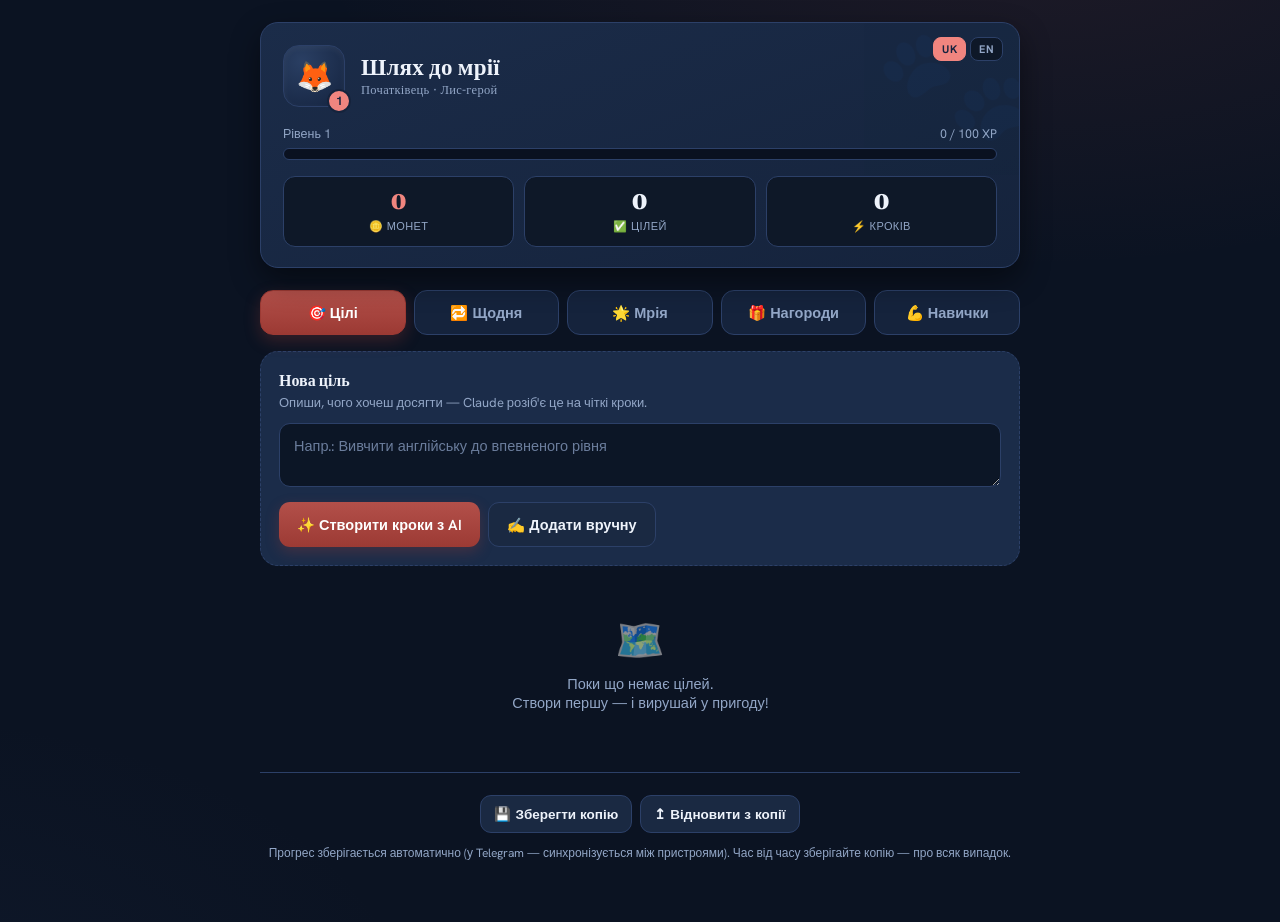
<file: index.html>
<!DOCTYPE html>
<html lang="uk">
<head>
<meta charset="utf-8">
<!-- Quest Tracker — гейміфікований трекер цілей -->
<!-- Telegram Mini App: SDK підключено (потрібно для роботи всередині Telegram) -->
<script src="https://telegram.org/js/telegram-web-app.js"></script>
<meta name="viewport" content="width=device-width, initial-scale=1, viewport-fit=cover">
<!-- встановлення як застосунок на головний екран телефона -->
<meta name="apple-mobile-web-app-capable" content="yes">
<meta name="mobile-web-app-capable" content="yes">
<meta name="apple-mobile-web-app-status-bar-style" content="black-translucent">
<meta name="apple-mobile-web-app-title" content="Шлях до мрії">
<meta name="theme-color" content="#0b1322">
<link rel="manifest" href="manifest.json">
<link rel="icon" href="data:image/svg+xml,<svg xmlns='http://www.w3.org/2000/svg' viewBox='0 0 100 100'><text y='.9em' font-size='90'>🦊</text></svg>">
<link rel="apple-touch-icon" href="icon.png">
<link rel="apple-touch-icon" sizes="180x180" href="icon.png">
<title>Шлях до мрії — трекер цілей</title>
<link rel="preconnect" href="https://fonts.googleapis.com">
<link rel="preconnect" href="https://fonts.gstatic.com" crossorigin>
<link href="https://fonts.googleapis.com/css2?family=Fraunces:ital,opsz,wght@0,9..144,400;0,9..144,600;0,9..144,900;1,9..144,500&family=Hanken+Grotesk:wght@400;500;600;700&display=swap" rel="stylesheet">

<style>
  :root{
    --bg:#0b1322;
    --bg2:#0f1a2e;
    --panel:#15233c;
    --panel-2:#1b2c49;
    --line:#2c4068;
    --cream:#eef3fb;
    --muted:#92a6c6;
    --terra:#b3504a;
    --terra-deep:#9c3a34;
    --gold:#f0857f;
    --green:#5fa46f;
    --green-deep:#3f7d52;
    --shadow:0 12px 30px rgba(0,0,0,.45);
    --radius:18px;
  }
  *{box-sizing:border-box;margin:0;padding:0}
  body{
    font-family:'Hanken Grotesk',sans-serif;
    background:
      radial-gradient(1200px 600px at 80% -10%, rgba(179,80,74,.12), transparent 60%),
      radial-gradient(900px 500px at -10% 110%, rgba(44,64,104,.12), transparent 60%),
      var(--bg);
    color:var(--cream);
    min-height:100vh;
    padding:22px 16px 60px;
    -webkit-font-smoothing:antialiased;
  }
  .wrap{max-width:760px;margin:0 auto}

  /* ===== Профіль ===== */
  .hero{
    background:linear-gradient(160deg,var(--panel-2),var(--panel));
    border:1px solid var(--line);
    border-radius:var(--radius);
    padding:22px 22px 20px;
    box-shadow:var(--shadow);
    position:relative;
    overflow:hidden;
  }
  .hero::after{
    content:"🐾";position:absolute;right:-10px;top:-18px;font-size:120px;opacity:.05;transform:rotate(-12deg)
  }
  .hero-top{display:flex;align-items:center;gap:16px;position:relative;z-index:1}
  .avatar{
    width:62px;height:62px;border-radius:16px;flex:none;
    display:grid;place-items:center;font-size:30px;
    background:radial-gradient(circle at 30% 25%, #2a3f63, #14233f);
    border:1px solid var(--line);
    box-shadow:inset 0 2px 6px rgba(255,255,255,.06)
  }
  .lvl-badge{
    position:absolute;bottom:-6px;right:-6px;background:var(--gold);color:#14233f;
    font-weight:700;font-size:12px;width:24px;height:24px;border-radius:50%;
    display:grid;place-items:center;border:2px solid var(--panel)
  }
  .avatar-box{position:relative}
  h1{font-family:'Fraunces',serif;font-weight:900;font-size:23px;line-height:1.1;letter-spacing:.2px}
  h1 .sub{display:block;font-family:'Hanken Grotesk';font-weight:500;font-size:12.5px;color:var(--muted);margin-top:3px;letter-spacing:.3px}
  .xpbar-wrap{margin-top:18px;position:relative;z-index:1}
  .xpbar-meta{display:flex;justify-content:space-between;font-size:12.5px;color:var(--muted);margin-bottom:6px}
  .xpbar{height:12px;background:#0a1120;border-radius:20px;overflow:hidden;border:1px solid var(--line)}
  .xpbar-fill{height:100%;width:0;border-radius:20px;background:linear-gradient(90deg,var(--terra),var(--gold));transition:width .6s cubic-bezier(.3,1.2,.5,1)}
  .stats{display:flex;gap:10px;margin-top:16px;position:relative;z-index:1}
  .stat{flex:1;background:#0e1828;border:1px solid var(--line);border-radius:12px;padding:11px 12px;text-align:center}
  .stat b{font-family:'Fraunces',serif;font-size:21px;display:block;font-weight:900}
  .stat span{font-size:11px;color:var(--muted);letter-spacing:.4px;text-transform:uppercase}
  .stat.coins b{color:var(--gold)}
  .lang-switch{position:absolute;top:14px;right:16px;display:flex;gap:4px;z-index:3}
  .lang-btn{background:#0e1828;border:1px solid var(--line);color:var(--muted);font-family:inherit;font-weight:700;font-size:11px;letter-spacing:.5px;padding:4px 8px;border-radius:8px;cursor:pointer;transition:.15s}
  .lang-btn.active{background:var(--gold);color:#14233f;border-color:var(--gold)}

  /* ===== Таби ===== */
  .tabs{display:grid;grid-template-columns:repeat(auto-fit,minmax(104px,1fr));gap:8px;margin:22px 0 16px}
  .tab{
    flex:1;padding:12px;border-radius:13px;border:1px solid var(--line);
    background:var(--panel);color:var(--muted);font-weight:600;font-size:14.5px;
    cursor:pointer;transition:.18s;font-family:inherit
  }
  .tab.active{background:linear-gradient(180deg,var(--terra),var(--terra-deep));color:#fff;border-color:var(--terra-deep);box-shadow:0 6px 16px rgba(156,58,52,.30)}

  /* ===== Картки ===== */
  .card{
    background:var(--panel);border:1px solid var(--line);border-radius:var(--radius);
    padding:18px;margin-bottom:14px;box-shadow:0 6px 18px rgba(0,0,0,.25)
  }
  .card-head{display:flex;align-items:flex-start;gap:10px;justify-content:space-between}
  .card-title{font-family:'Fraunces',serif;font-size:18px;font-weight:600;line-height:1.25;flex:1}
  .q-progress{font-size:12px;color:var(--muted);margin-top:4px}
  .mini{font-size:18px;line-height:1;background:none;border:none;color:var(--muted);cursor:pointer;padding:4px;border-radius:8px;transition:.15s}
  .mini:hover{color:var(--terra);background:#0b132230}

  .steps{margin-top:14px;display:flex;flex-direction:column;gap:8px}
  .step{
    display:flex;align-items:center;gap:11px;padding:11px 13px;border-radius:12px;
    background:#122038;border:1px solid #2a3c5e;cursor:pointer;transition:.15s;font-size:14.5px
  }
  .step:hover{border-color:var(--terra);transform:translateX(2px)}
  .step .box{
    width:22px;height:22px;border-radius:7px;border:2px solid var(--muted);flex:none;
    display:grid;place-items:center;font-size:13px;transition:.15s;color:transparent
  }
  .step.done{opacity:.55}
  .step.done .txt{text-decoration:line-through;color:var(--muted)}
  .step.done .box{background:var(--green);border-color:var(--green);color:#fff}
  .txt{flex:1}

  .quest-done-banner{
    margin-top:14px;padding:12px;border-radius:12px;text-align:center;font-weight:600;font-size:14px;
    background:linear-gradient(180deg,rgba(127,174,107,.18),rgba(44,64,104,.12));
    border:1px solid var(--green-deep);color:var(--green)
  }

  /* ===== Інпути / кнопки ===== */
  .new-zone{background:var(--panel-2);border:1px dashed var(--line);border-radius:var(--radius);padding:18px;margin-bottom:18px}
  .new-zone h3{font-family:'Fraunces',serif;font-size:16px;margin-bottom:4px;font-weight:600}
  .new-zone p{font-size:13px;color:var(--muted);margin-bottom:12px}
  .row{display:flex;gap:8px;flex-wrap:wrap}
  input,textarea{
    font-family:inherit;font-size:14.5px;background:#0c1626;color:var(--cream);
    border:1px solid var(--line);border-radius:11px;padding:12px 14px;width:100%;outline:none;transition:.15s
  }
  input::placeholder,textarea::placeholder{color:#6b7d9c}
  input:focus,textarea:focus{border-color:var(--terra);box-shadow:0 0 0 3px rgba(179,80,74,.16)}
  .btn{
    font-family:inherit;font-weight:600;font-size:14.5px;border:none;border-radius:11px;
    padding:12px 18px;cursor:pointer;transition:.15s;white-space:nowrap;display:inline-flex;align-items:center;gap:7px
  }
  .btn-primary{background:linear-gradient(180deg,var(--terra),var(--terra-deep));color:#fff;box-shadow:0 5px 14px rgba(156,58,52,.30)}
  .btn-primary:hover{transform:translateY(-1px)}
  .btn-primary:disabled{opacity:.5;cursor:default;transform:none}
  .btn-ghost{background:#1a2942;color:var(--cream);border:1px solid var(--line)}
  .btn-gold{background:linear-gradient(180deg,var(--gold),#d8635c);color:#14233f}
  .btn-gold:disabled{opacity:.4;cursor:default;filter:grayscale(.4)}

  .empty{text-align:center;color:var(--muted);padding:30px 16px;font-size:14.5px}
  .empty .big{font-size:40px;display:block;margin-bottom:8px;opacity:.6}

  /* нагороди */
  .reward{display:flex;align-items:center;gap:14px;padding:15px;border-radius:14px;background:var(--panel);border:1px solid var(--line);margin-bottom:12px}
  .reward .emoji{font-size:30px;width:48px;text-align:center;flex:none}
  .reward-info{flex:1}
  .reward-info b{font-size:15.5px;font-weight:600}
  .reward-cost{font-size:13px;color:var(--gold);margin-top:2px;font-weight:600}
  .reward.claimed{opacity:.5}
  .reward.claimed .reward-info b{text-decoration:line-through}

  .hidden{display:none!important}
  .spin{display:inline-block;animation:sp 1s linear infinite}
  @keyframes sp{to{transform:rotate(360deg)}}
  .toast{
    position:fixed;left:50%;bottom:26px;transform:translateX(-50%) translateY(40px);
    background:var(--green);color:#fff;font-weight:600;padding:13px 22px;border-radius:30px;
    box-shadow:var(--shadow);opacity:0;transition:.35s;z-index:99;font-size:14.5px;max-width:90%
  }
  .toast.show{opacity:1;transform:translateX(-50%) translateY(0)}
  .toast.level{background:var(--gold);color:#14233f}
  .err{color:#f08a84;font-size:13px;margin-top:8px}
  @keyframes pop{0%{transform:scale(1)}40%{transform:scale(1.06)}100%{transform:scale(1)}}
  .pop{animation:pop .4s}

  /* ===== Мрія ===== */
  .dream-card{background:linear-gradient(160deg,var(--panel-2),var(--panel));border:1px solid var(--line);border-radius:var(--radius);padding:20px;margin-bottom:14px;box-shadow:var(--shadow);position:relative;overflow:hidden}
  .dream-card::after{content:"🌟";position:absolute;right:-8px;top:-16px;font-size:96px;opacity:.06}
  .dream-title{font-family:'Fraunces',serif;font-size:20px;font-weight:600;position:relative;z-index:1;padding-right:34px;line-height:1.25}
  .dream-amount{font-family:'Fraunces',serif;font-weight:900;font-size:25px;margin-top:12px;color:var(--gold);position:relative;z-index:1}
  .dream-amount small{font-family:'Hanken Grotesk';font-weight:500;font-size:14px;color:var(--muted)}
  .dream-bar{height:16px;background:#0a1120;border-radius:20px;overflow:hidden;border:1px solid var(--line);margin-top:10px;position:relative;z-index:1}
  .dream-bar-fill{height:100%;border-radius:20px;background:linear-gradient(90deg,var(--green-deep),var(--green),var(--gold));transition:width .7s cubic-bezier(.3,1.2,.5,1)}
  .dream-pct{font-size:12.5px;color:var(--muted);margin-top:7px;position:relative;z-index:1}
  .dream-actions{display:flex;gap:8px;flex-wrap:wrap;margin-top:15px;position:relative;z-index:1}
  .btn-sm{padding:9px 13px;font-size:13.5px}
  /* ===== Дерево цілей ===== */
  .tree{margin-top:14px}
  .tree-empty{font-size:13px;color:var(--muted);background:#122038;border:1px dashed var(--line);border-radius:12px;padding:13px;line-height:1.5}
  .node-kids{border-left:2px solid var(--line);margin-left:10px;padding-left:6px}
  .node-row{display:flex;align-items:center;gap:7px;padding:8px 6px;border-radius:10px}
  .node-row:hover{background:#0e1828}
  .node-tw{background:none;border:none;color:var(--muted);font-size:13px;cursor:pointer;width:18px;flex:none;font-family:inherit;padding:0}
  .node-box{width:20px;height:20px;border-radius:6px;border:2px solid var(--muted);flex:none;display:grid;place-items:center;font-size:12px;color:#fff;cursor:pointer;transition:.15s}
  .node-box.done{background:var(--green);border-color:var(--green)}
  .node-txt{flex:1;font-size:14px;line-height:1.35}
  .node-txt.done{text-decoration:line-through;color:var(--muted)}
  .node-prog{font-size:11px;color:var(--muted);flex:none}
  .node-act{background:none;border:none;color:var(--muted);cursor:pointer;font-size:13px;padding:3px 5px;border-radius:7px;flex:none;font-family:inherit}
  .node-act:hover{color:var(--terra);background:#0b1322}
  .node-pbar{height:4px;background:#0a1120;border-radius:6px;overflow:hidden;margin:0 6px 5px 26px}
  .node-pfill{height:100%;background:linear-gradient(90deg,var(--gold),var(--terra));border-radius:6px;transition:width .4s}
  .node-how{position:relative;margin:2px 6px 9px 26px;background:#0e1828;border:1px solid var(--line);border-radius:11px;padding:11px 34px 11px 13px;font-size:13.5px;line-height:1.55;color:var(--cream);white-space:pre-wrap}
  .node-how-x{position:absolute;top:7px;right:9px;background:none;border:none;color:var(--muted);cursor:pointer;font-size:15px;line-height:1;padding:2px}
  .node-how-x:hover{color:var(--terra)}

  /* ===== Персонаж ===== */
  .avatar{cursor:pointer;transition:transform .15s}
  .avatar:active{transform:scale(.92)}
  .char-card{display:flex;align-items:center;gap:14px;padding:13px;border-radius:14px;background:var(--panel);border:1px solid var(--line);margin-bottom:10px;cursor:pointer;transition:.15s;position:relative}
  .char-card:hover{border-color:var(--terra)}
  .char-card.sel{border-color:var(--gold);background:#15233c}
  .char-now{font-size:38px;width:52px;text-align:center;flex:none}
  .char-info{flex:1;min-width:0}
  .char-info b{font-size:15.5px;font-weight:600}
  .char-line{margin-top:5px;font-size:18px;display:flex;align-items:center;gap:3px;flex-wrap:wrap}
  .char-line .lock{opacity:.28;filter:grayscale(1)}
  .char-line .arr{font-size:12px;color:var(--muted)}
  .char-badge{position:absolute;top:10px;right:12px;color:var(--gold);font-weight:700}

  /* ===== Щоденні ===== */
  .streak-banner{background:linear-gradient(160deg,#1b2c49,#15233c);border:1px solid var(--line);border-radius:14px;padding:14px 16px;margin-bottom:14px;font-size:14.5px;color:var(--gold);text-align:center}
  .streak-banner b{font-family:'Fraunces',serif;font-size:21px}
  .who-chip{display:inline-block;font-size:11.5px;background:#2a3c5e;border:1px solid var(--line);color:var(--muted);padding:2px 9px;border-radius:20px;margin-left:7px;vertical-align:middle}

  /* ===== Навички / порада ===== */
  .new-zone label{display:block;font-size:12.5px;color:var(--muted);margin:13px 0 5px;letter-spacing:.3px}
  #adviceBox{margin-top:14px;white-space:pre-wrap;line-height:1.6;font-size:14.5px;color:var(--cream);background:#0e1828;border:1px solid var(--line);border-radius:13px;padding:15px}
  #adviceBox:empty{display:none}
  #quizResult{margin-top:14px}
  #quizResult:empty{display:none}
  .quiz-skills{white-space:pre-wrap;line-height:1.6;font-size:14.5px;color:var(--cream);background:#0e1828;border:1px solid var(--line);border-radius:13px;padding:15px}

  /* ===== Футер / резервна копія ===== */
  .footer-actions{display:flex;gap:8px;justify-content:center;flex-wrap:wrap;margin-top:30px;padding-top:22px;border-top:1px solid var(--line)}
  .footer-note{text-align:center;font-size:12px;color:var(--muted);margin-top:11px;line-height:1.5}

  /* ===== Модалка шерингу ===== */
  .overlay{position:fixed;inset:0;background:rgba(6,12,24,.80);backdrop-filter:blur(4px);z-index:200;display:none;align-items:flex-start;justify-content:center;padding:24px 14px;overflow-y:auto}
  .overlay.show{display:flex}
  .modal{background:var(--panel);border:1px solid var(--line);border-radius:20px;max-width:440px;width:100%;padding:22px;box-shadow:var(--shadow);margin:auto}
  .modal h3{font-family:'Fraunces',serif;font-size:20px;font-weight:600;margin-bottom:4px}
  .modal .hint{font-size:13px;color:var(--muted);margin-bottom:16px}
  .canvas-wrap{border-radius:14px;overflow:hidden;border:1px solid var(--line);background:#0b1322;line-height:0}
  #shareCanvas{display:block;margin:0 auto;max-width:100%;max-height:60vh;width:auto;height:auto}
  .fmt-toggle{display:flex;gap:8px;margin-bottom:14px}
  .fmt-btn{flex:1;padding:10px;border-radius:11px;border:1px solid var(--line);background:#1a2942;color:var(--muted);font-weight:600;font-size:13.5px;cursor:pointer;font-family:inherit;transition:.15s}
  .fmt-btn.active{background:linear-gradient(180deg,var(--terra),var(--terra-deep));color:#fff;border-color:var(--terra-deep)}
  .modal label{display:block;font-size:12.5px;color:var(--muted);margin:13px 0 5px;letter-spacing:.3px}
  .modal .row{gap:8px;margin-top:16px}
  .modal .full{width:100%}
  .cap-box{margin-top:14px}
  .cap-box textarea{min-height:120px;resize:vertical;line-height:1.5}
  .close-x{float:right;background:none;border:none;color:var(--muted);font-size:22px;cursor:pointer;margin:-6px -4px 0 0;line-height:1}
  .close-x:hover{color:var(--terra)}
</style>
</head>
<body>

<div class="wrap">

  <!-- ПРОФІЛЬ -->
  <div class="hero" id="hero">
    <div class="lang-switch">
      <button class="lang-btn" data-lang="uk" onclick="setLang('uk')">UK</button>
      <button class="lang-btn" data-lang="en" onclick="setLang('en')">EN</button>
    </div>
    <div class="hero-top">
      <div class="avatar-box">
        <div class="avatar" id="avatar" onclick="openCharPicker()" data-i18n-title="avatarTitle" title="Натисни, щоб обрати героя">🦊</div>
        <div class="lvl-badge" id="lvlBadge">1</div>
      </div>
      <h1><span data-i18n="appTitle">Шлях до мрії</span>
        <span class="sub" id="charStage"></span>
      </h1>
    </div>
    <div class="xpbar-wrap">
      <div class="xpbar-meta">
        <span id="lvlText">Рівень 1</span>
        <span id="xpText">0 / 100 XP</span>
      </div>
      <div class="xpbar"><div class="xpbar-fill" id="xpFill"></div></div>
    </div>
    <div class="stats">
      <div class="stat coins"><b id="coinStat">0</b><span data-i18n="statCoins">🪙 монет</span></div>
      <div class="stat"><b id="doneStat">0</b><span data-i18n="statGoals">✅ цілей</span></div>
      <div class="stat"><b id="stepStat">0</b><span data-i18n="statSteps">⚡ кроків</span></div>
    </div>
  </div>

  <!-- ТАБИ -->
  <div class="tabs">
    <button class="tab active" data-tab="quests" onclick="switchTab('quests')" data-i18n="tabQuests">🎯 Цілі</button>
    <button class="tab" data-tab="daily" onclick="switchTab('daily')" data-i18n="tabDaily">🔁 Щодня</button>
    <button class="tab" data-tab="dreams" onclick="switchTab('dreams')" data-i18n="tabDreams">🌟 Мрія</button>
    <button class="tab" data-tab="rewards" onclick="switchTab('rewards')" data-i18n="tabRewards">🎁 Нагороди</button>
    <button class="tab" data-tab="me" onclick="switchTab('me')" data-i18n="tabMe">💪 Навички</button>
  </div>

  <!-- ===== ТАБ: НАВИЧКИ ===== -->
  <div id="tab-me" class="hidden">
    <div class="new-zone">
      <h3 data-i18n="meH">Мої навички та сильні сторони</h3>
      <p data-i18n="meP">Опиши, що в тебе добре виходить, чим захоплюєшся і що маєш у запасі. AI враховуватиме це, коли розбиватиме цілі на кроки — за принципом «підсилюй сильне».</p>
      <label data-i18n="meStrengthsLabel">Сильні навички та вміння</label>
      <textarea id="meStrengths" rows="3" data-i18n-ph="meStrengthsPh" placeholder="Напр.: добре спілкуюся з людьми, вмію фотографувати, знаю основи бухгалтерії, маю права водія" oninput="onMeInput()"></textarea>
      <label data-i18n="meInterestsLabel">Захоплення та інтереси</label>
      <textarea id="meInterests" rows="2" data-i18n-ph="meInterestsPh" placeholder="Напр.: відеомонтаж, рукоділля, рослини, ведення Instagram" oninput="onMeInput()"></textarea>
      <label data-i18n="meContextLabel">Що маю в запасі (час, контакти, ресурси)</label>
      <textarea id="meContext" rows="2" data-i18n-ph="meContextPh" placeholder="Напр.: знайома ветеринарка, вільні вечори, аудиторія в TikTok" oninput="onMeInput()"></textarea>
    </div>
    <div class="new-zone" style="border-style:solid">
      <h3 data-i18n="quizH">Не знаєш свої сильні сторони?</h3>
      <p data-i18n="quizP">Відповідай на кілька простих запитань — AI допоможе їх сформулювати.</p>
      <button class="btn btn-ghost" id="quizToggle" onclick="toggleQuiz()">🧭 Пройти опитування</button>
      <div id="quizBox" class="hidden">
        <label data-i18n="q1">Що тобі вдається легше, ніж іншим?</label>
        <textarea id="q1" rows="2"></textarea>
        <label data-i18n="q2">За що тебе зазвичай хвалять або дякують?</label>
        <textarea id="q2" rows="2"></textarea>
        <label data-i18n="q3">Яка справа так захоплює, що забуваєш про час?</label>
        <textarea id="q3" rows="2"></textarea>
        <label data-i18n="q4">Чим зі зробленого останнім часом ти пишаєшся?</label>
        <textarea id="q4" rows="2"></textarea>
        <label data-i18n="q5">У яких питаннях до тебе звертаються по допомогу?</label>
        <textarea id="q5" rows="2"></textarea>
        <button class="btn btn-primary" id="quizBtn" onclick="analyzeStrengths()" data-i18n="quizBtn" style="margin-top:12px">✨ Визнач мої сильні сторони</button>
      </div>
      <div id="quizResult"></div>
    </div>

    <div class="new-zone" style="border-style:solid">
      <h3 data-i18n="adviceH">Порада від AI</h3>
      <p data-i18n="adviceP">AI подивиться на твої сильні сторони й активні цілі та підкаже, як спиратися на сильне.</p>
      <button class="btn btn-primary" id="adviceBtn" onclick="getAdvice()" data-i18n="adviceBtn">✨ Дай пораду</button>
      <div id="adviceBox"></div>
    </div>
  </div>

  <!-- ===== ТАБ: ЩОДНЯ ===== -->
  <div id="tab-daily" class="hidden">
    <div class="streak-banner" id="dailyStreak"></div>
    <div class="new-zone">
      <h3 data-i18n="dailyH">Щоденна справа</h3>
      <p data-i18n="dailyP">Рутина, що скидається щоранку: годування, прибирання, ліки. Можна позначити, хто відповідає.</p>
      <input id="dlText" data-i18n-ph="dlTextPh" placeholder="Напр.: Погодувати собак (ранок)" style="margin-bottom:8px">
      <div class="row">
        <input id="dlWho" data-i18n-ph="dlWhoPh" placeholder="Хто? (Я / Дружина / Волонтер)" style="flex:1;min-width:150px">
        <button class="btn btn-primary" onclick="addDaily()" data-i18n="addBtn">＋ Додати</button>
      </div>
    </div>
    <div id="dailyList"></div>
  </div>

  <!-- ===== ТАБ: МРІЯ ===== -->
  <div id="tab-dreams" class="hidden">
    <div class="new-zone">
      <h3 data-i18n="dreamH">Велика мрія</h3>
      <p data-i18n="dreamP">Признач масштабну мету — навіть без кроків. Відстежуй прогрес у сумі, а коли будеш готовий — розбий її на етапи.</p>
      <input id="drTitle" data-i18n-ph="drTitlePh" placeholder="Напр.: Накопичити на власне житло" style="margin-bottom:8px">
      <div class="row">
        <input id="drTarget" type="number" min="1" data-i18n-ph="drTargetPh" placeholder="Сума цілі (18000000)" style="flex:1;min-width:150px">
        <input id="drUnit" data-i18n-ph="drUnitPh" placeholder="Валюта" value="$" style="flex:0 0 110px">
        <button class="btn btn-primary" onclick="addDream()" data-i18n="addDreamBtn">＋ Додати мрію</button>
      </div>
    </div>
    <div id="dreamList"></div>
  </div>

  <!-- ===== ТАБ: ЦІЛІ ===== -->
  <div id="tab-quests">
    <div class="new-zone">
      <h3 data-i18n="questH">Нова ціль</h3>
      <p data-i18n="questP">Опиши, чого хочеш досягти — Claude розіб'є це на чіткі кроки.</p>
      <textarea id="goalInput" rows="2" data-i18n-ph="goalInputPh" placeholder="Напр.: Вивчити англійську до впевненого рівня"></textarea>
      <div class="row" style="margin-top:10px">
        <button class="btn btn-primary" id="genBtn" onclick="generateQuest()" data-i18n="genBtn">✨ Створити кроки з AI</button>
        <button class="btn btn-ghost" onclick="generateQuest(true)" data-i18n="manualBtn">✍️ Додати вручну</button>
      </div>
      <div class="err hidden" id="genErr"></div>
    </div>
    <div id="questList"></div>
  </div>

  <!-- ===== ТАБ: НАГОРОДИ ===== -->
  <div id="tab-rewards" class="hidden">
    <div class="new-zone" style="border-style:solid">
      <h3 style="cursor:pointer;display:flex;align-items:center;justify-content:space-between;margin-bottom:0" onclick="toggleCoinInfo()"><span data-i18n="coinInfoTitle">💡 Як працює курс монет?</span><span id="coinInfoArrow" style="color:var(--muted);font-size:14px">▸</span></h3>
      <div id="coinInfoBody" class="hidden" data-i18n-html="coinInfoHtml" style="margin-top:13px;font-size:13.5px;line-height:1.6;color:var(--cream)">
        <p style="margin-bottom:8px">Монети — це твої зусилля у вигляді «валюти». Приблизно за дії:</p>
        <ul style="margin:0 0 11px 18px;padding:0">
          <li>⚡ крок цілі — <b>+20</b></li>
          <li>🔁 щоденна справа — <b>+10</b> (і <b>+30</b> бонус, коли всі за день зроблено)</li>
          <li>🏆 повністю виконана ціль — <b>+60</b> бонус</li>
          <li>🌳 крок мрії — <b>+15</b></li>
        </ul>
        <p style="margin-bottom:11px">За активний день зазвичай виходить <b>≈ 100–200 монет</b>.</p>
        <p style="margin-bottom:11px"><b>Головний принцип:</b> ціну нагороди міряй не в гривнях, а в <b>ДНЯХ зусиль</b> — тоді вона відчувається чесно заробленою.</p>
        <p style="margin-bottom:6px"><b>Орієнтири:</b></p>
        <ul style="margin:0 0 11px 18px;padding:0">
          <li>🍕 Піца / фастфуд — <b>~300–400</b> (≈ 3–4 дні)</li>
          <li>🛍️ Щось купити собі, кіно — <b>~800–1200</b> (≈ тиждень-півтора)</li>
          <li>🎉 Велика приємність — <b>~3000–5000</b> (≈ місяць)</li>
        </ul>
        <p style="margin:0"><b>Порада:</b> отримуєш нагороди надто легко — підвищ ціни; надто рідко — знизь.</p>
      </div>
    </div>
    <div class="new-zone">
      <h3 data-i18n="rewardH">Нова нагорода</h3>
      <p data-i18n="rewardP">Признач собі винагороду за виконані цілі — заробляй монети й обмінюй їх.</p>
      <input id="rwName" data-i18n-ph="rwNamePh" placeholder="Напр.: Замовити піцу 🍕" style="margin-bottom:8px">
      <div class="row">
        <input id="rwEmoji" data-i18n-ph="rwEmojiPh" placeholder="Емодзі (🍕)" style="flex:0 0 110px">
        <input id="rwCost" type="number" min="1" data-i18n-ph="rwCostPh" placeholder="Ціна в 🪙" style="flex:1">
        <button class="btn btn-primary" onclick="addReward()" data-i18n="addBtn">＋ Додати</button>
      </div>
    </div>
    <div id="rewardList"></div>
  </div>

  <div class="footer-actions">
    <button class="btn btn-ghost btn-sm" onclick="exportBackup()" data-i18n="backupBtn">💾 Зберегти копію</button>
    <button class="btn btn-ghost btn-sm" onclick="document.getElementById('importFile').click()" data-i18n="restoreBtn">↥ Відновити з копії</button>
    <input type="file" id="importFile" accept="application/json,.json" class="hidden" onchange="importBackup(this)">
  </div>
  <div class="footer-note" data-i18n="footerNote">Прогрес зберігається автоматично (у Telegram — синхронізується між пристроями). Час від часу зберігайте копію — про всяк випадок.</div>

</div>

<!-- ===== МОДАЛКА: ПОДІЛИТИСЯ ===== -->
<div class="overlay" id="shareOverlay">
  <div class="modal">
    <button class="close-x" onclick="closeShare()">✕</button>
    <h3 data-i18n="shareH">Поділитися прогресом</h3>
    <p class="hint" data-i18n="shareHint">Готова картинка для Instagram / Facebook. Обери формат, заповни підписи — і збережи або скопіюй текст.</p>

    <div class="fmt-toggle">
      <button class="fmt-btn active" data-fmt="square" onclick="setShareFormat('square')" data-i18n="fmtPost">⬛ Пост 1:1</button>
      <button class="fmt-btn" data-fmt="story" onclick="setShareFormat('story')" data-i18n="fmtStory">📱 Сторіз 9:16</button>
    </div>

    <div class="canvas-wrap">
      <canvas id="shareCanvas" width="1080" height="1080"></canvas>
    </div>

    <label data-i18n="shOrgLabel">Назва / підпис зверху</label>
    <input class="full" id="shOrg" data-i18n-ph="shOrgPh" placeholder="Напр.: Мій шлях до мрії" oninput="onShareInput()">

    <label data-i18n="shSubtitleLabel">Додатковий рядок (необов'язково)</label>
    <input class="full" id="shSubtitle" data-i18n-ph="shSubtitlePh" placeholder="Напр.: 70 собак і 80 котів чекають на дім" oninput="onShareInput()">

    <label data-i18n="shContactLabel">Контакт для допомоги</label>
    <input class="full" id="shContact" data-i18n-ph="shContactPh" placeholder="Напр.: @твій_нік або картка 0000 0000 0000 0000" oninput="onShareInput()">

    <div class="row">
      <button class="btn btn-primary full" onclick="downloadShare()" data-i18n="downloadBtn">⬇️ Завантажити картинку</button>
    </div>

    <div class="cap-box">
      <label data-i18n="captionLabel">Текст допису</label>
      <textarea class="full" id="shCaption" data-i18n-ph="captionPh" placeholder="Тут з'явиться готовий текст..."></textarea>
      <div class="row">
        <button class="btn btn-ghost btn-sm" onclick="copyCaption()" data-i18n="copyBtn">📋 Скопіювати текст</button>
        <button class="btn btn-gold btn-sm" id="aiCapBtn" onclick="aiCaption()" data-i18n="aiCapBtn">✨ AI-допис</button>
      </div>
    </div>
  </div>
</div>

<!-- ===== МОДАЛКА: ВИБІР ПЕРСОНАЖА ===== -->
<div class="overlay" id="charOverlay">
  <div class="modal">
    <button class="close-x" onclick="closeCharPicker()">✕</button>
    <h3 data-i18n="charPickH">Обери свого героя</h3>
    <p class="hint" data-i18n="charPickHint">Кожен герой росте й змінює вигляд із твоїм рівнем. Змінити можна будь-коли.</p>
    <div id="charList"></div>
  </div>
</div>

<div class="toast" id="toast"></div>

<script>
/* ================= СТАН ================= */
const COIN_PER_STEP = 20;
const XP_PER_STEP = 20;
const QUEST_BONUS = 60;

let state = {
  profile:{ totalXp:0, coins:0, questsDone:0, stepsDone:0 },
  quests:[],
  daily:{ tasks:[], streak:0, lastAllDone:'' },
  dreams:[],
  rewards:[],
  me:{ strengths:'', interests:'', context:'', advice:'' },
  share:{ org:'', contact:'', subtitle:'' },
  character:'fox',
  lang:'uk'
};
/* ====== Універсальне сховище ======
   Працює в трьох середовищах:
   • Telegram Mini App  → Telegram CloudStorage (синхрон між пристроями)
   • перегляд у Claude  → window.storage
   • звичайний сайт     → localStorage
   Якщо нічого з цього недоступне — тимчасова памʼять. */
const Store = (function(){
  const PREFIX='qs', CHUNK=3500;
  const tg = (typeof window!=='undefined' && window.Telegram && window.Telegram.WebApp) ? window.Telegram.WebApp : null;
  // CloudStorage вмикаємо лише якщо застосунок справді відкрито ВСЕРЕДИНІ Telegram,
  // а не просто завантажено SDK у звичайному браузері (інакше зламається локальне збереження)
  const inTelegram = !!(tg && ((tg.initData && tg.initData.length>0) || (tg.platform && tg.platform!=='unknown')));
  const cloud = (inTelegram && tg.CloudStorage) ? tg.CloudStorage : null;
  function hasClaude(){ return typeof window!=='undefined' && window.storage && typeof window.storage.get==='function'; }
  function hasLocal(){ try{ localStorage.setItem('__t','1'); localStorage.removeItem('__t'); return true; }catch(e){ return false; } }
  const mode = cloud ? 'telegram' : (hasClaude() ? 'claude' : (hasLocal() ? 'local' : 'memory'));
  const mem = {};

  function rawGet(key){
    return new Promise(res=>{
      try{
        if(mode==='telegram') cloud.getItem(key,(e,v)=>res(e?null:(v||null)));
        else if(mode==='claude') window.storage.get(key).then(r=>res(r&&r.value!=null?r.value:null)).catch(()=>res(null));
        else if(mode==='local') res(localStorage.getItem(key));
        else res(mem[key]!=null?mem[key]:null);
      }catch(e){ res(null); }
    });
  }
  function rawSet(key,val){
    return new Promise(res=>{
      try{
        if(mode==='telegram') cloud.setItem(key,val,()=>res());
        else if(mode==='claude') window.storage.set(key,val).then(()=>res()).catch(()=>res());
        else if(mode==='local'){ localStorage.setItem(key,val); res(); }
        else { mem[key]=val; res(); }
      }catch(e){ res(); }
    });
  }
  // дані ріжемо на шматки (~3.5КБ) — Telegram має ліміт на розмір значення
  async function getState(){
    const n=parseInt(await rawGet(PREFIX+'_n'),10);
    if(!n || isNaN(n)) return null;
    let s='';
    for(let i=0;i<n;i++){ const c=await rawGet(PREFIX+'_'+i); if(c==null) return null; s+=c; }
    return s;
  }
  async function setState(value){
    const n=Math.max(1, Math.ceil(value.length/CHUNK));
    await rawSet(PREFIX+'_n', String(n));
    for(let i=0;i<n;i++){ await rawSet(PREFIX+'_'+i, value.slice(i*CHUNK,(i+1)*CHUNK)); }
  }
  return { getState, setState, rawGet, mode };
})();

async function save(){ try{ await Store.setState(JSON.stringify(state)); }catch(e){} }
async function load(){
  try{
    let v = await Store.getState();
    if(!v){ const old = await Store.rawGet('quest-state'); if(old) v=old; } // міграція зі старого формату
    if(v) state = JSON.parse(v);
  }catch(e){}
}

/* ================= ДВОМОВНІСТЬ (i18n) ================= */
function langWord(){ return state.lang==='en' ? 'англійською' : 'українською'; } // цільова мова для AI-запитів
const I18N = {
  uk: {
    docTitle:'Шлях до мрії — трекер цілей',
    appTitle:'Шлях до мрії',
    avatarTitle:'Натисни, щоб обрати героя',
    lvl:(n)=>'Рівень '+n,
    xp:(a,b)=>a+' / '+b+' XP',
    statCoins:'🪙 монет', statGoals:'✅ цілей', statSteps:'⚡ кроків',
    tabQuests:'🎯 Цілі', tabDaily:'🔁 Щодня', tabDreams:'🌟 Мрія', tabRewards:'🎁 Нагороди', tabMe:'💪 Навички',
    ranks:['Початківець','Помічник','Опікун','Захисник','Хранитель','Легенда'],
    charNames:{fox:'Лис-герой', beast:'Звір-захисник', bird:'Крилата вісниця', tree:'Деревце мрії', shelter:'Притулок', light:'Світло добра'},
    // Навички
    meH:'Мої навички та сильні сторони',
    meP:'Опиши, що в тебе добре виходить, чим захоплюєшся і що маєш у запасі. AI враховуватиме це, коли розбиватиме цілі на кроки — за принципом «підсилюй сильне».',
    meStrengthsLabel:'Сильні навички та вміння',
    meStrengthsPh:'Напр.: добре спілкуюся з людьми, вмію фотографувати, знаю основи бухгалтерії, маю права водія',
    meInterestsLabel:'Захоплення та інтереси',
    meInterestsPh:'Напр.: відеомонтаж, рукоділля, рослини, ведення Instagram',
    meContextLabel:'Що маю в запасі (час, контакти, ресурси)',
    meContextPh:'Напр.: знайома ветеринарка, вільні вечори, аудиторія в TikTok',
    quizH:'Не знаєш свої сильні сторони?',
    quizP:'Відповідай на кілька простих запитань — AI допоможе їх сформулювати.',
    quizOpen:'🧭 Пройти опитування', quizHide:'🙈 Сховати опитування',
    q1:'Що тобі вдається легше, ніж іншим?',
    q2:'За що тебе зазвичай хвалять або дякують?',
    q3:'Яка справа так захоплює, що забуваєш про час?',
    q4:'Чим зі зробленого останнім часом ти пишаєшся?',
    q5:'У яких питаннях до тебе звертаються по допомогу?',
    quizBtn:'✨ Визнач мої сильні сторони', quizBtnBusy:'<span class="spin">⏳</span> аналізую...',
    adviceH:'Порада від AI',
    adviceP:'AI подивиться на твої сильні сторони й активні цілі та підкаже, як спиратися на сильне.',
    adviceBtn:'✨ Дай пораду', adviceBtnBusy:'<span class="spin">⏳</span> думаю...',
    // Щодня
    dailyH:'Щоденна справа',
    dailyP:'Рутина, що скидається щоранку: годування, прибирання, ліки. Можна позначити, хто відповідає.',
    dlTextPh:'Напр.: Погодувати собак (ранок)',
    dlWhoPh:'Хто? (Я / Дружина / Волонтер)',
    addBtn:'＋ Додати',
    emptyDaily:'<span class="big">🔁</span>Ще немає щоденних справ.<br>Додай рутину — годування, прибирання, ліки.',
    streakBanner:(streak,done,total)=>`🔥 Серія: <b>${streak}</b> ${plural(streak,'день','дні','днів')} поспіль · сьогодні ${done}/${total}`,
    // Мрія
    dreamH:'Велика мрія',
    dreamP:'Признач масштабну мету — навіть без кроків. Відстежуй прогрес у сумі, а коли будеш готовий — розбий її на етапи.',
    drTitlePh:'Напр.: Накопичити на власне житло',
    drTargetPh:'Сума цілі (18000000)', drUnitPh:'Валюта',
    addDreamBtn:'＋ Додати мрію',
    emptyDreams:'<span class="big">🌟</span>Ще немає великої мрії.<br>Признач масштабну мету, до якої прагнеш.',
    treeEmptyDream:'Натисни «✨ Розбити», щоб AI поділив мрію на під-цілі — а кожну з них можна розбивати ще глибше, аж до маленьких кроків.',
    contribBtn:'＋ Внесок', breakBtn:'✨ Розбити', subgoalBtn:'＋ Підціль',
    dreamPct:(pctStr,leaves,doneN,taskPctStr)=>`💰 ${pctStr}% зібрано`+(leaves?` · 🎯 кроків ${doneN}/${leaves} (${taskPctStr}%)`:''),
    // Цілі
    questH:'Нова ціль',
    questP:"Опиши, чого хочеш досягти — Claude розіб'є це на чіткі кроки.",
    goalInputPh:'Напр.: Вивчити англійську до впевненого рівня',
    genBtn:'✨ Створити кроки з AI', genBtnBusy:'<span class="spin">⏳</span> Claude думає...',
    manualBtn:'✍️ Додати вручну',
    emptyQuests:'<span class="big">🗺️</span>Поки що немає цілей.<br>Створи першу — і вирушай у пригоду!',
    treeEmptyQuest:'Кроків ще немає. Додай кнопкою ＋ нижче.',
    addStepRow:'додати крок',
    questProgress:(done,total)=>`⚡ ${done} / ${total} кроків виконано`,
    questDoneBanner:()=>`🏆 Ціль виконано! +${QUEST_BONUS} 🪙 бонус`,
    firstStep:'Перший крок до цілі',
    // підказки кнопок дерева
    tHow:'Як це зробити?', tBreakSub:'Розбити на підкроки', tBreakDeep:'Розбити глибше',
    tAddSub:'Додати підпункт', tDelete:'Видалити', tHide:'Сховати',
    // Нагороди
    coinInfoTitle:'💡 Як працює курс монет?',
    coinInfoHtml:'<p style="margin-bottom:8px">Монети — це твої зусилля у вигляді «валюти». Приблизно за дії:</p><ul style="margin:0 0 11px 18px;padding:0"><li>⚡ крок цілі — <b>+20</b></li><li>🔁 щоденна справа — <b>+10</b> (і <b>+30</b> бонус, коли всі за день зроблено)</li><li>🏆 повністю виконана ціль — <b>+60</b> бонус</li><li>🌳 крок мрії — <b>+15</b></li></ul><p style="margin-bottom:11px">За активний день зазвичай виходить <b>≈ 100–200 монет</b>.</p><p style="margin-bottom:11px"><b>Головний принцип:</b> ціну нагороди міряй не в гривнях, а в <b>ДНЯХ зусиль</b> — тоді вона відчувається чесно заробленою.</p><p style="margin-bottom:6px"><b>Орієнтири:</b></p><ul style="margin:0 0 11px 18px;padding:0"><li>🍕 Піца / фастфуд — <b>~300–400</b> (≈ 3–4 дні)</li><li>🛍️ Щось купити собі, кіно — <b>~800–1200</b> (≈ тиждень-півтора)</li><li>🎉 Велика приємність — <b>~3000–5000</b> (≈ місяць)</li></ul><p style="margin:0"><b>Порада:</b> отримуєш нагороди надто легко — підвищ ціни; надто рідко — знизь.</p>',
    rewardH:'Нова нагорода',
    rewardP:'Признач собі винагороду за виконані цілі — заробляй монети й обмінюй їх.',
    rwNamePh:'Напр.: Замовити піцу 🍕', rwEmojiPh:'Емодзі (🍕)', rwCostPh:'Ціна в 🪙',
    emptyRewards:'<span class="big">🎁</span>Ще немає нагород.<br>Признач собі щось приємне за досягнення!',
    claimBtn:'Забрати', rewardClaimed:'✅ Отримано',
    // Футер
    backupBtn:'💾 Зберегти копію', restoreBtn:'↥ Відновити з копії',
    footerNote:'Прогрес зберігається автоматично (у Telegram — синхронізується між пристроями). Час від часу зберігайте копію — про всяк випадок.',
    // Модалка шерингу
    shareH:'Поділитися прогресом',
    shareHint:'Готова картинка для Instagram / Facebook. Обери формат, заповни підписи — і збережи або скопіюй текст.',
    fmtPost:'⬛ Пост 1:1', fmtStory:'📱 Сторіз 9:16',
    shOrgLabel:'Назва / підпис зверху', shOrgPh:'Напр.: Мій шлях до мрії',
    shSubtitleLabel:"Додатковий рядок (необов'язково)", shSubtitlePh:'Напр.: 70 собак і 80 котів чекають на дім',
    shContactLabel:'Контакт для допомоги', shContactPh:'Напр.: @твій_нік або картка 0000 0000 0000 0000',
    downloadBtn:'⬇️ Завантажити картинку',
    captionLabel:'Текст допису', captionPh:"Тут з'явиться готовий текст...",
    copyBtn:'📋 Скопіювати текст', aiCapBtn:'✨ AI-допис',
    // Модалка персонажа
    charPickH:'Обери свого героя',
    charPickHint:'Кожен герой росте й змінює вигляд із твоїм рівнем. Змінити можна будь-коли.',
    // Тости / діалоги
    heroChosen:'🎭 Героя обрано!',
    levelUp:(level,grew,rank)=>`🎉 Рівень ${level}! `+(grew?('Герой росте — тепер ти '+rank+'!'):'Так тримати!'),
    questAdded:'🎯 Нова ціль додана!',
    genErr:'Не вдалося згенерувати кроки автоматично. Створив ціль — додай кроки вручну кнопкою «+ додати крок».',
    promptStep:'Текст кроку:', promptSubstep:'Текст підкроку:',
    confirmDelStep:'Видалити цей крок і все під ним?',
    coinStep:()=>`+${COIN_PER_STEP} 🪙  ⚡`,
    questDoneToast:(amt)=>`🏆 Ціль виконано! +${amt} 🪙`,
    confirmRegenSub:'Підкроки вже є. Згенерувати наново?',
    decomposed:'✨ Розбито на підкроки!',
    genericFail:'Не вдалося. Спробуй ще раз.',
    howFail:'Не вдалося отримати поради. Спробуй ще раз.',
    confirmDelQuest:'Видалити цю ціль?',
    adviceFirst:'Спершу опиши свої навички вище 🙂',
    adviceReady:'✨ Порада готова!',
    adviceFail:'Не вдалося отримати пораду. Спробуй ще раз.',
    quizMin2:'Дай відповідь хоча б на 2 запитання 🙂',
    quizResultLabel:'Ось що вдалося розгледіти:',
    addToSkills:'➕ Додати до моїх навичок',
    doneShort:'✨ Готово!', addedToSkills:'✅ Додано в навички!',
    coinPlus:(n)=>`+${n} 🪙`,
    dailyAllDone:(streak)=>`🔥 Усі справи на сьогодні! Серія: ${streak} ${plural(streak,'день','дні','днів')} · +${DAILY_BONUS} 🪙`,
    dreamSaved:'🌟 Мрію збережено!',
    contribPrompt:(unit)=>`Скільки додати до прогресу? (${unit})`,
    contribToast:(amtStr,unit)=>`💪 +${amtStr} ${unit} до мрії!`,
    promptSubgoal:'Текст під-цілі:', promptSubitem:'Текст підпункту:',
    allDreamDone:'🏆 Усі кроки мрії пройдено!',
    confirmDelNode:'Видалити цей пункт і все під ним?',
    confirmRegenDream:'Під-цілі вже є. Згенерувати наново (замінить верхній рівень)?',
    dreamBroken:'🗺️ Мрію розбито на під-цілі!',
    confirmRegenSub2:'Підпункти вже є. Згенерувати наново?',
    decomposedDeep:'✨ Розбито глибше!',
    confirmDelDream:'Видалити цю мрію?',
    imgSaved:'⬇️ Картинку збережено!',
    copied:'📋 Текст скопійовано!', selectCtrlC:'Виділив текст — натисни Ctrl+C',
    aiCaptionDone:'✨ AI написав допис!',
    confirmClaim:(cost,name)=>`Обміняти ${cost} 🪙 на «${name}»?`,
    rewardUnlocked:(name)=>'🎉 Нагороду розблоковано: '+name,
    confirmRestore:'Відновити дані з копії? Поточний прогрес буде замінено.',
    dataRestored:'✅ Дані відновлено!', backupReadFail:'Не вдалося прочитати файл копії.',
    backupSaved:'💾 Резервну копію збережено!',
    sampleRewards:[{name:'Замовити піцу 🍕',emoji:'🍕',cost:120},{name:'Макдональдс',emoji:'🍔',cost:80},{name:'Купити щось собі',emoji:'🛍️',cost:200},{name:'Вечір серіалів без докорів сумління',emoji:'📺',cost:60}],
    // Канвас банера / допис
    capDream:(title)=>`🐾 Наша мрія: ${title}`,
    capRaised:(cur,unit,target,pct)=>`Уже зібрано ${cur} ${unit} з ${target} ${unit} — це ${pct}% шляху!`,
    capJoin:'Кожен крок наближає мрію. Долучайся 💛',
    cardOrgDefault:'Збір на велику мрію',
    cardRaised:(cur,target,unit)=>`Зібрано ${cur} з ${target} ${unit}`,
    cardJoin:'Долучайся до мрії 🐾'
  },
  en: {
    docTitle:'Path to the Dream — goal tracker',
    appTitle:'Path to the Dream',
    avatarTitle:'Tap to choose your hero',
    lvl:(n)=>'Level '+n,
    xp:(a,b)=>a+' / '+b+' XP',
    statCoins:'🪙 coins', statGoals:'✅ goals', statSteps:'⚡ steps',
    tabQuests:'🎯 Goals', tabDaily:'🔁 Daily', tabDreams:'🌟 Dream', tabRewards:'🎁 Rewards', tabMe:'💪 Skills',
    ranks:['Beginner','Helper','Caretaker','Defender','Guardian','Legend'],
    charNames:{fox:'Hero Fox', beast:'Guardian Beast', bird:'Winged Messenger', tree:'Dream Sapling', shelter:'The Shelter', light:'Light of Kindness'},
    meH:'My skills and strengths',
    meP:"Describe what you're good at, what you enjoy, and what you have on hand. The AI uses this when breaking goals into steps — the «build on your strengths» principle.",
    meStrengthsLabel:'Strong skills & abilities',
    meStrengthsPh:'e.g., great with people, can take photos, know basic bookkeeping, have a driving licence',
    meInterestsLabel:'Hobbies & interests',
    meInterestsPh:'e.g., video editing, crafts, plants, running Instagram',
    meContextLabel:'What I have (time, contacts, resources)',
    meContextPh:'e.g., a vet friend, free evenings, a TikTok audience',
    quizH:'Not sure what your strengths are?',
    quizP:'Answer a few simple questions — the AI will help put them into words.',
    quizOpen:'🧭 Take the quiz', quizHide:'🙈 Hide the quiz',
    q1:'What comes easier to you than to others?',
    q2:'What do people usually praise or thank you for?',
    q3:'What activity absorbs you so much you lose track of time?',
    q4:"What have you done recently that you're proud of?",
    q5:'What do people come to you for help with?',
    quizBtn:'✨ Find my strengths', quizBtnBusy:'<span class="spin">⏳</span> analysing...',
    adviceH:'AI advice',
    adviceP:'The AI looks at your strengths and active goals and suggests how to lean on them.',
    adviceBtn:'✨ Get advice', adviceBtnBusy:'<span class="spin">⏳</span> thinking...',
    dailyH:'Daily task',
    dailyP:"A routine that resets every morning: feeding, cleaning, meds. You can mark who's responsible.",
    dlTextPh:'e.g., Feed the dogs (morning)',
    dlWhoPh:'Who? (Me / Spouse / Volunteer)',
    addBtn:'＋ Add',
    emptyDaily:'<span class="big">🔁</span>No daily tasks yet.<br>Add a routine — feeding, cleaning, meds.',
    streakBanner:(streak,done,total)=>`🔥 Streak: <b>${streak}</b> ${streak===1?'day':'days'} in a row · today ${done}/${total}`,
    dreamH:'Big dream',
    dreamP:"Set an ambitious goal — even without steps. Track progress by amount, and when you're ready, break it into stages.",
    drTitlePh:'e.g., Save up for my own home',
    drTargetPh:'Target amount (18000000)', drUnitPh:'Currency',
    addDreamBtn:'＋ Add dream',
    emptyDreams:'<span class="big">🌟</span>No big dream yet.<br>Set an ambitious goal to strive for.',
    treeEmptyDream:"Tap «✨ Break down» so the AI splits the dream into sub-goals — and each one can be broken down further, all the way to tiny steps.",
    contribBtn:'＋ Contribution', breakBtn:'✨ Break down', subgoalBtn:'＋ Sub-goal',
    dreamPct:(pctStr,leaves,doneN,taskPctStr)=>`💰 ${pctStr}% raised`+(leaves?` · 🎯 steps ${doneN}/${leaves} (${taskPctStr}%)`:''),
    questH:'New goal',
    questP:'Describe what you want to achieve — Claude will break it into clear steps.',
    goalInputPh:'e.g., Learn English to a confident level',
    genBtn:'✨ Generate steps with AI', genBtnBusy:'<span class="spin">⏳</span> Claude is thinking...',
    manualBtn:'✍️ Add manually',
    emptyQuests:'<span class="big">🗺️</span>No goals yet.<br>Create your first one and set off on an adventure!',
    treeEmptyQuest:'No steps yet. Add one with the ＋ button below.',
    addStepRow:'add a step',
    questProgress:(done,total)=>`⚡ ${done} / ${total} steps done`,
    questDoneBanner:()=>`🏆 Goal complete! +${QUEST_BONUS} 🪙 bonus`,
    firstStep:'First step toward the goal',
    tHow:'How to do it?', tBreakSub:'Break into sub-steps', tBreakDeep:'Break down further',
    tAddSub:'Add a sub-item', tDelete:'Delete', tHide:'Hide',
    coinInfoTitle:'💡 How does the coin rate work?',
    coinInfoHtml:'<p style="margin-bottom:8px">Coins are your effort turned into a «currency». Roughly per action:</p><ul style="margin:0 0 11px 18px;padding:0"><li>⚡ goal step — <b>+20</b></li><li>🔁 daily task — <b>+10</b> (and a <b>+30</b> bonus when all are done for the day)</li><li>🏆 fully completed goal — <b>+60</b> bonus</li><li>🌳 dream step — <b>+15</b></li></ul><p style="margin-bottom:11px">An active day usually brings <b>≈ 100–200 coins</b>.</p><p style="margin-bottom:11px"><b>The main idea:</b> price a reward not in money, but in <b>DAYS of effort</b> — so it feels honestly earned.</p><p style="margin-bottom:6px"><b>Rough guide:</b></p><ul style="margin:0 0 11px 18px;padding:0"><li>🍕 Pizza / fast food — <b>~300–400</b> (≈ 3–4 days)</li><li>🛍️ Buy yourself something, cinema — <b>~800–1200</b> (≈ a week and a half)</li><li>🎉 A big treat — <b>~3000–5000</b> (≈ a month)</li></ul><p style="margin:0"><b>Tip:</b> getting rewards too easily — raise the prices; too rarely — lower them.</p>',
    rewardH:'New reward',
    rewardP:'Set yourself a reward for completed goals — earn coins and spend them.',
    rwNamePh:'e.g., Order pizza 🍕', rwEmojiPh:'Emoji (🍕)', rwCostPh:'Price in 🪙',
    emptyRewards:'<span class="big">🎁</span>No rewards yet.<br>Set yourself a treat for your achievements!',
    claimBtn:'Claim', rewardClaimed:'✅ Claimed',
    backupBtn:'💾 Save backup', restoreBtn:'↥ Restore backup',
    footerNote:'Progress is saved automatically (in Telegram it syncs across your devices). Save a backup now and then, just in case.',
    shareH:'Share your progress',
    shareHint:'A ready image for Instagram / Facebook. Pick a format, fill in the captions — then save it or copy the text.',
    fmtPost:'⬛ Post 1:1', fmtStory:'📱 Story 9:16',
    shOrgLabel:'Name / top caption', shOrgPh:"e.g., My road to the dream",
    shSubtitleLabel:'Extra line (optional)', shSubtitlePh:'e.g., 70 dogs and 80 cats are waiting for a home',
    shContactLabel:'Contact for help', shContactPh:'e.g., @your_handle or card 0000 0000 0000 0000',
    downloadBtn:'⬇️ Download image',
    captionLabel:'Caption text', captionPh:'The ready text will appear here...',
    copyBtn:'📋 Copy text', aiCapBtn:'✨ AI caption',
    charPickH:'Choose your hero',
    charPickHint:'Each hero grows and changes look as you level up. You can switch anytime.',
    heroChosen:'🎭 Hero chosen!',
    levelUp:(level,grew,rank)=>`🎉 Level ${level}! `+(grew?("Your hero is growing — you're now a "+rank+'!'):'Keep it up!'),
    questAdded:'🎯 New goal added!',
    genErr:"Couldn't generate steps automatically. I created the goal — add steps manually with the «+ add a step» button.",
    promptStep:'Step text:', promptSubstep:'Sub-step text:',
    confirmDelStep:'Delete this step and everything under it?',
    coinStep:()=>`+${COIN_PER_STEP} 🪙  ⚡`,
    questDoneToast:(amt)=>`🏆 Goal complete! +${amt} 🪙`,
    confirmRegenSub:'Sub-steps already exist. Regenerate?',
    decomposed:'✨ Broken into sub-steps!',
    genericFail:'Something went wrong. Try again.',
    howFail:"Couldn't get advice. Try again.",
    confirmDelQuest:'Delete this goal?',
    adviceFirst:'Describe your skills above first 🙂',
    adviceReady:'✨ Advice is ready!',
    adviceFail:"Couldn't get advice. Try again.",
    quizMin2:'Answer at least 2 questions 🙂',
    quizResultLabel:"Here's what I could spot:",
    addToSkills:'➕ Add to my skills',
    doneShort:'✨ Done!', addedToSkills:'✅ Added to skills!',
    coinPlus:(n)=>`+${n} 🪙`,
    dailyAllDone:(streak)=>`🔥 All done for today! Streak: ${streak} ${streak===1?'day':'days'} · +${DAILY_BONUS} 🪙`,
    dreamSaved:'🌟 Dream saved!',
    contribPrompt:(unit)=>`How much to add to progress? (${unit})`,
    contribToast:(amtStr,unit)=>`💪 +${amtStr} ${unit} toward the dream!`,
    promptSubgoal:'Sub-goal text:', promptSubitem:'Sub-item text:',
    allDreamDone:'🏆 All dream steps completed!',
    confirmDelNode:'Delete this item and everything under it?',
    confirmRegenDream:'Sub-goals already exist. Regenerate (replaces the top level)?',
    dreamBroken:'🗺️ Dream broken into sub-goals!',
    confirmRegenSub2:'Sub-items already exist. Regenerate?',
    decomposedDeep:'✨ Broken down further!',
    confirmDelDream:'Delete this dream?',
    imgSaved:'⬇️ Image saved!',
    copied:'📋 Text copied!', selectCtrlC:'Text selected — press Ctrl+C',
    aiCaptionDone:'✨ The AI wrote the caption!',
    confirmClaim:(cost,name)=>`Spend ${cost} 🪙 on "${name}"?`,
    rewardUnlocked:(name)=>'🎉 Reward unlocked: '+name,
    confirmRestore:'Restore data from the backup? Current progress will be replaced.',
    dataRestored:'✅ Data restored!', backupReadFail:"Couldn't read the backup file.",
    backupSaved:'💾 Backup saved!',
    sampleRewards:[{name:'Order pizza 🍕',emoji:'🍕',cost:120},{name:"McDonald's",emoji:'🍔',cost:80},{name:'Buy yourself something',emoji:'🛍️',cost:200},{name:'A guilt-free evening of series',emoji:'📺',cost:60}],
    capDream:(title)=>`🐾 Our dream: ${title}`,
    capRaised:(cur,unit,target,pct)=>`We've raised ${cur} ${unit} of ${target} ${unit} — that's ${pct}% of the way!`,
    capJoin:'Every step brings the dream closer. Join in 💛',
    cardOrgDefault:'Raising funds for a big dream',
    cardRaised:(cur,target,unit)=>`Raised ${cur} of ${target} ${unit}`,
    cardJoin:'Join the dream 🐾'
  }
};
function t(key, ...args){
  const d = I18N[state.lang] || I18N.uk;
  let v = (key in d) ? d[key] : (I18N.uk[key]!==undefined ? I18N.uk[key] : key);
  return (typeof v==='function') ? v(...args) : v;
}
function applyI18n(){
  document.documentElement.lang = state.lang;
  document.title = t('docTitle');
  document.querySelectorAll('[data-i18n]').forEach(el=>{ el.textContent = t(el.getAttribute('data-i18n')); });
  document.querySelectorAll('[data-i18n-html]').forEach(el=>{ el.innerHTML = t(el.getAttribute('data-i18n-html')); });
  document.querySelectorAll('[data-i18n-ph]').forEach(el=>{ el.setAttribute('placeholder', t(el.getAttribute('data-i18n-ph'))); });
  document.querySelectorAll('[data-i18n-title]').forEach(el=>{ el.setAttribute('title', t(el.getAttribute('data-i18n-title'))); });
  document.querySelectorAll('.lang-btn').forEach(b=>b.classList.toggle('active', b.dataset.lang===state.lang));
  const qb=document.getElementById('quizBox'), qt=document.getElementById('quizToggle');
  if(qb && qt) qt.textContent = qb.classList.contains('hidden') ? t('quizOpen') : t('quizHide');
}
function setLang(lang){
  if(lang!==state.lang){ state.lang=lang; save(); }
  applyI18n();
  renderProfile(); renderQuests(); renderDaily(); renderDreams(); renderRewards();
  if(shareDreamId && document.getElementById('shareOverlay').classList.contains('show')){
    document.getElementById('shCaption').value = buildCaption(); drawShareCard();
  }
}

/* ================= РІВНІ ================= */
function levelInfo(xp){
  let level=1, need=100, acc=0;
  while(xp >= acc+need){ acc+=need; level++; need = 100 + (level-1)*40; }
  return { level, into: xp-acc, need };
}

/* ================= ПЕРСОНАЖ ================= */
const RANKS = ['Початківець','Помічник','Опікун','Захисник','Хранитель','Легенда'];
const STAGE_LVL = [1,3,5,8,12,16];
const CHARACTERS = [
  {id:'fox',     name:'Лис-герой',        e:['🦊','🦊','🦊','🦊','🦊','🦊👑']},
  {id:'beast',   name:'Звір-захисник',    e:['🐾','🐶','🐕','🐺','🦁','🐉']},
  {id:'bird',    name:'Крилата вісниця',  e:['🥚','🐣','🐤','🐦','🦅','🦉']},
  {id:'tree',    name:'Деревце мрії',     e:['🌱','🌿','🪴','🌳','🌲','🏞️']},
  {id:'shelter', name:'Притулок',         e:['⛺','🏚️','🏠','🏡','🏘️','🏰']},
  {id:'light',   name:'Світло добра',     e:['🕯️','✨','🌟','☀️','🌈','💫']}
];
function stageIndex(level){ let i=0; for(let k=0;k<STAGE_LVL.length;k++){ if(level>=STAGE_LVL[k]) i=k; } return i; }
function currentChar(){ return CHARACTERS.find(c=>c.id===state.character) || CHARACTERS[0]; }

function openCharPicker(){
  const li=levelInfo(state.profile.totalXp), si=stageIndex(li.level);
  document.getElementById('charList').innerHTML = CHARACTERS.map(c=>`
    <div class="char-card ${c.id===state.character?'sel':''}" onclick="chooseChar('${c.id}')">
      <div class="char-now">${c.e[si]}</div>
      <div class="char-info">
        <b>${t('charNames')[c.id]}</b>
        <div class="char-line">${c.e.map((em,i)=>`<span class="${i<=si?'':'lock'}">${em}</span>`).join('<span class="arr">›</span>')}</div>
      </div>
      ${c.id===state.character?'<div class="char-badge">✓</div>':''}
    </div>`).join('');
  document.getElementById('charOverlay').classList.add('show');
}
function chooseChar(id){
  state.character=id; save(); renderProfile();
  document.getElementById('charOverlay').classList.remove('show');
  toast(t('heroChosen'));
}
function closeCharPicker(){ document.getElementById('charOverlay').classList.remove('show'); }

/* ================= РЕНДЕР ПРОФІЛЮ ================= */
function renderProfile(prevLevel){
  const p = state.profile;
  const li = levelInfo(p.totalXp);
  const ch = currentChar(); const si = stageIndex(li.level);
  document.getElementById('avatar').textContent = ch.e[si];
  document.getElementById('charStage').textContent = t('ranks')[si] + ' · ' + t('charNames')[ch.id];
  document.getElementById('lvlBadge').textContent = li.level;
  document.getElementById('lvlText').textContent = t('lvl', li.level);
  document.getElementById('xpText').textContent = t('xp', li.into, li.need);
  document.getElementById('xpFill').style.width = Math.min(100,(li.into/li.need)*100) + '%';
  document.getElementById('coinStat').textContent = p.coins;
  document.getElementById('doneStat').textContent = p.questsDone;
  document.getElementById('stepStat').textContent = p.stepsDone;
  if(prevLevel!==undefined && li.level>prevLevel){
    const ns = stageIndex(li.level);
    toast(t('levelUp', li.level, ns>stageIndex(prevLevel), t('ranks')[ns]), true);
    document.getElementById('hero').classList.add('pop');
    setTimeout(()=>document.getElementById('hero').classList.remove('pop'),400);
  }
}

/* ================= ЦІЛІ ================= */
function renderQuests(){
  const el = document.getElementById('questList');
  if(state.quests.length===0){
    el.innerHTML = '<div class="empty">'+t('emptyQuests')+'</div>';
    return;
  }
  el.innerHTML = state.quests.map(q=>{
    const st = nodesStats(q.steps);
    const complete = st.leaves>0 && st.done===st.leaves;
    const treeHtml = (q.steps && q.steps.length)
      ? q.steps.map(n=>renderQuestNode(q.id,n)).join('')
      : '<div class="tree-empty">'+t('treeEmptyQuest')+'</div>';
    return `<div class="card">
      <div class="card-head">
        <div>
          <div class="card-title">${esc(q.title)}</div>
          <div class="q-progress">${t('questProgress', st.done, st.leaves)}</div>
        </div>
        <button class="mini" title="${t('tDelete')}" onclick="delQuest('${q.id}')">✕</button>
      </div>
      <div class="tree">${treeHtml}
        <div class="node-row" style="cursor:pointer;color:var(--muted)" onclick="qAddChild('${q.id}',null)"><span style="width:18px;flex:none;text-align:center">＋</span><div class="node-txt">${t('addStepRow')}</div></div>
      </div>
      ${complete?`<div class="quest-done-banner">${t('questDoneBanner')}</div>`:''}
    </div>`;
  }).join('');
}

function renderQuestNode(qid, node){
  const hasKids = node.children && node.children.length>0;
  const open = node.open !== false;
  const s = leafStats(node);
  const prog = hasKids ? Math.round(s.done/s.leaves*100) : 0;
  let row = '<div class="node"><div class="node-row">';
  if(hasKids) row += `<button class="node-tw" onclick="qToggleOpen('${qid}','${node.id}')">${open?'▾':'▸'}</button>`;
  else row += `<div class="node-box ${node.done?'done':''}" onclick="qToggleLeaf('${qid}','${node.id}')">${node.done?'✓':''}</div>`;
  row += `<div class="node-txt ${(!hasKids&&node.done)?'done':''}">${esc(node.text)}</div>`;
  if(hasKids) row += `<span class="node-prog">${s.done}/${s.leaves}</span>`;
  const _qhow = questHow[node.id] || {};
  row += `<button class="node-act" id="qNodeHow-${node.id}" onclick="qHowToNode('${qid}','${node.id}')" title="${t('tHow')}">${_qhow.loading?'⏳':'💡'}</button>`;
  row += `<button class="node-act" id="qNodeGen-${node.id}" onclick="qDecompose('${qid}','${node.id}')" title="${t('tBreakSub')}">✨</button>`;
  row += `<button class="node-act" onclick="qAddChild('${qid}','${node.id}')" title="${t('tAddSub')}">＋</button>`;
  row += `<button class="node-act" onclick="qDelNode('${qid}','${node.id}')" title="${t('tDelete')}">✕</button>`;
  row += '</div>';
  if(_qhow.open && _qhow.text){
    row += `<div class="node-how"><button class="node-how-x" onclick="qHowToNode('${qid}','${node.id}')" title="${t('tHide')}">✕</button>${esc(_qhow.text)}</div>`;
  }
  if(hasKids){
    row += `<div class="node-pbar"><div class="node-pfill" style="width:${prog}%"></div></div>`;
    if(open) row += `<div class="node-kids">${node.children.map(c=>renderQuestNode(qid,c)).join('')}</div>`;
  }
  row += '</div>';
  return row;
}

async function genSteps(goal){
  const res = await fetch("https://shlyah-do-mriyi-ai.koval93cam.workers.dev",{
    method:"POST",
    headers:{"Content-Type":"application/json"},
    body:JSON.stringify({
      model:"claude-haiku-4-5-20251001",
      max_tokens:1000,
      messages:[{role:"user",content:
        `Розбий цю ціль на 4–6 конкретних, дієвих кроків ${langWord()} мовою у реалістичному порядку. Ціль: "${goal}". `+
        `Визнач сферу й контекст цілі з самого її формулювання (це може бути дохід, бізнес, карʼєра, навчання, здоровʼя, особистий проєкт, громадська ініціатива тощо) і дай кроки саме під цю ціль. Кроки мають бути практичні, реалістичні й посильні. `+
        profileHint()+
        `Відповідай ВИКЛЮЧНО валідним JSON-масивом рядків, без пояснень, без markdown. `+
        `Приклад формату: ["крок один","крок два"]`
      }]
    })
  });
  const data = await res.json();
  let txt = (data.content||[]).map(i=>i.text||"").join("").trim().replace(/```json|```/g,"").trim();
  const steps = JSON.parse(txt);
  if(!Array.isArray(steps) || steps.length===0) throw new Error("empty");
  return steps;
}

async function generateQuest(manual){
  const input = document.getElementById('goalInput');
  const goal = input.value.trim();
  const errEl = document.getElementById('genErr');
  errEl.classList.add('hidden');
  if(!goal){ input.focus(); return; }

  if(manual){
    createQuest(goal, [t('firstStep')]);
    input.value='';
    return;
  }

  const btn = document.getElementById('genBtn');
  btn.disabled = true;
  btn.innerHTML = t('genBtnBusy');
  try{
    const steps = await genSteps(goal);
    createQuest(goal, steps);
    input.value='';
  }catch(e){
    errEl.textContent = t('genErr');
    errEl.classList.remove('hidden');
    createQuest(goal, []);
    input.value='';
  }finally{
    btn.disabled=false;
    btn.innerHTML=t('genBtn');
  }
}

function createQuest(title, steps){
  state.quests.unshift({
    id:uid(), title,
    steps: steps.map(t=>({id:uid(), text:t, done:false, children:[], open:true}))
  });
  save(); renderQuests();
  toast(t('questAdded'));
}

function qToggleOpen(qid,nid){
  const q=state.quests.find(x=>x.id===qid); const n=findNode(q.steps,nid);
  n.open = !(n.open!==false);
  save(); renderQuests();
}

function qAddChild(qid, parentId){
  const txt = prompt(parentId ? t('promptSubstep') : t('promptStep'));
  if(!txt || !txt.trim()) return;
  const q=state.quests.find(x=>x.id===qid);
  const node={id:uid(), text:txt.trim(), done:false, children:[], open:true};
  if(parentId){ const p=findNode(q.steps,parentId); p.children=p.children||[]; p.children.push(node); p.open=true; p.done=false; }
  else { q.steps=q.steps||[]; q.steps.push(node); }
  save(); renderQuests();
}

function qDelNode(qid,nid){
  if(!confirm(t('confirmDelStep'))) return;
  const q=state.quests.find(x=>x.id===qid);
  removeNode(q.steps,nid);
  save(); renderQuests();
}

function qToggleLeaf(qid,nid){
  const q=state.quests.find(x=>x.id===qid); const n=findNode(q.steps,nid);
  const was=nodesStats(q.steps); const wasComplete = was.leaves>0 && was.done===was.leaves;
  const prevLevel = levelInfo(state.profile.totalXp).level;
  n.done=!n.done;
  if(n.done){
    state.profile.coins += COIN_PER_STEP;
    state.profile.totalXp += XP_PER_STEP;
    state.profile.stepsDone++;
  }else{
    state.profile.coins = Math.max(0, state.profile.coins - COIN_PER_STEP);
    state.profile.totalXp = Math.max(0, state.profile.totalXp - XP_PER_STEP);
    state.profile.stepsDone = Math.max(0, state.profile.stepsDone-1);
  }
  const now=nodesStats(q.steps); const nowComplete = now.leaves>0 && now.done===now.leaves;
  if(nowComplete && !wasComplete){
    state.profile.coins += QUEST_BONUS;
    state.profile.totalXp += QUEST_BONUS;
    state.profile.questsDone++;
    toast(t('questDoneToast', COIN_PER_STEP+QUEST_BONUS));
  }else if(!nowComplete && wasComplete){
    state.profile.coins = Math.max(0, state.profile.coins - QUEST_BONUS);
    state.profile.totalXp = Math.max(0, state.profile.totalXp - QUEST_BONUS);
    state.profile.questsDone = Math.max(0, state.profile.questsDone-1);
  }else if(n.done){
    toast(t('coinStep'));
  }
  renderProfile(prevLevel);
  renderQuests();
  save();
}

/* ===== «Як це зробити?» для кроків цілі ===== */
let questHow = {}; // nodeId -> { text, open, loading }

async function qHowToNode(qid, nid){
  const cur = questHow[nid];
  if(cur && cur.open){ cur.open=false; renderQuests(); return; }
  if(cur && cur.text){ cur.open=true; renderQuests(); return; }
  questHow[nid] = { loading:true, open:false };
  renderQuests();
  try{
    const q=state.quests.find(x=>x.id===qid); const n=findNode(q.steps,nid);
    const text = await genHowTo(n.text);
    questHow[nid] = { text:text, open:true, loading:false };
  }catch(e){
    questHow[nid] = { loading:false, open:false };
    toast(t('howFail'));
  }
  renderQuests();
}

async function qDecompose(qid,nid){
  const q=state.quests.find(x=>x.id===qid);
  const n=findNode(q.steps,nid);
  if(n.children && n.children.length && !confirm(t('confirmRegenSub'))) return;
  const btn=document.getElementById('qNodeGen-'+nid);
  if(btn){ btn.disabled=true; btn.innerHTML='⏳'; }
  try{
    const path=(nodePath(q.steps,nid,[])||[]).join(' → ');
    const arr=await genSubSteps(q.title, path, n.text);
    n.children=arr.map(t=>({id:uid(),text:t,done:false,children:[],open:true}));
    n.done=false; n.open=true;
    save(); renderQuests(); toast(t('decomposed'));
  }catch(e){ toast(t('genericFail')); if(btn){ btn.disabled=false; btn.innerHTML='✨'; } }
}

async function genSubSteps(goalTitle, path, stepText){
  const res = await fetch("https://shlyah-do-mriyi-ai.koval93cam.workers.dev",{
    method:"POST", headers:{"Content-Type":"application/json"},
    body:JSON.stringify({ model:"claude-haiku-4-5-20251001", max_tokens:1000,
      messages:[{role:"user",content:
        `У межах цілі "${goalTitle}" є крок (шлях: ${path}): "${stepText}". `+
        `Розбий цей крок на 3–5 менших, конкретних, дієвих під-кроків ${langWord()} у реалістичному порядку. Якщо крок уже зовсім дрібний — зроби 2–4 зовсім прості дії. `+
        `Зважай на сферу й контекст цілі — під-кроки мають бути практичні, реалістичні й посильні. `+
        profileHint()+
        `Відповідай ВИКЛЮЧНО валідним JSON-масивом рядків, без пояснень, без markdown.` }]
    })
  });
  const data=await res.json();
  let txt=(data.content||[]).map(i=>i.text||"").join("").trim().replace(/```json|```/g,"").trim();
  const arr=JSON.parse(txt);
  if(!Array.isArray(arr)||arr.length===0) throw new Error('empty');
  return arr;
}

function delQuest(qid){
  if(!confirm(t('confirmDelQuest'))) return;
  state.quests = state.quests.filter(x=>x.id!==qid);
  save(); renderQuests();
}

/* ================= НАВИЧКИ / ПРОФІЛЬ ================= */
function profileText(){
  const me=state.me||{};
  const parts=[];
  if(me.strengths && me.strengths.trim()) parts.push('сильні навички — '+me.strengths.trim());
  if(me.interests && me.interests.trim()) parts.push('захоплення — '+me.interests.trim());
  if(me.context && me.context.trim()) parts.push('ресурси — '+me.context.trim());
  return parts.join('; ');
}
function profileHint(){
  const p=profileText();
  return p ? `Враховуй мої сильні сторони й по можливості спирайся на них (принцип: підсилюй сильне): ${p}. ` : '';
}
function onMeInput(){
  state.me = {
    strengths: document.getElementById('meStrengths').value,
    interests: document.getElementById('meInterests').value,
    context: document.getElementById('meContext').value,
    advice: (state.me && state.me.advice) || ''
  };
  save();
}
function renderMe(){
  const me=state.me||{};
  document.getElementById('meStrengths').value = me.strengths||'';
  document.getElementById('meInterests').value = me.interests||'';
  document.getElementById('meContext').value = me.context||'';
  document.getElementById('adviceBox').textContent = me.advice||'';
}
async function getAdvice(){
  const p=profileText();
  if(!p){ toast(t('adviceFirst')); return; }
  const btn=document.getElementById('adviceBtn');
  btn.disabled=true; btn.innerHTML=t('adviceBtnBusy');
  const goals=[...state.quests.map(q=>q.title), ...state.dreams.map(d=>d.title)].slice(0,8).join('; ');
  try{
    const res=await fetch("https://shlyah-do-mriyi-ai.koval93cam.workers.dev",{
      method:"POST",headers:{"Content-Type":"application/json"},
      body:JSON.stringify({model:"claude-haiku-4-5-20251001",max_tokens:700,
        messages:[{role:"user",content:
          `Мої сильні сторони та можливості: ${p}. `+
          (goals?`Цілі, над якими я працюю: ${goals}. `:'')+
          `Дай 3–5 конкретних порад ${langWord()}, як спиратися на мої сильні сторони, щоб ефективніше досягати цілей (принцип: підсилюй сильне). `+
          `Кожна порада — короткий абзац із доречним емодзі на початку. Поверни лише текст порад, без вступу й висновку.`
        }]})
    });
    const data=await res.json();
    const txt=(data.content||[]).map(i=>i.text||"").join("").trim();
    if(txt){ state.me.advice=txt; save(); document.getElementById('adviceBox').textContent=txt; toast(t('adviceReady')); }
    else toast(t('genericFail'));
  }catch(e){ toast(t('adviceFail')); }
  finally{ btn.disabled=false; btn.innerHTML=t('adviceBtn'); }
}

/* ================= ОПИТУВАННЯ: ВИЗНАЧЕННЯ СИЛЬНИХ СТОРІН ================= */
let suggestedSkills = '';

function toggleQuiz(){
  const box=document.getElementById('quizBox');
  const hidden=box.classList.toggle('hidden');
  document.getElementById('quizToggle').textContent = hidden ? t('quizOpen') : t('quizHide');
}

async function analyzeStrengths(){
  const qs=[
    ['Що вдається легше за інших', document.getElementById('q1').value.trim()],
    ['За що хвалять або дякують', document.getElementById('q2').value.trim()],
    ['Захоплює так, що забуваю про час', document.getElementById('q3').value.trim()],
    ['Чим пишаюся', document.getElementById('q4').value.trim()],
    ['По що звертаються по допомогу', document.getElementById('q5').value.trim()]
  ].filter(x=>x[1]);
  if(qs.length<2){ toast(t('quizMin2')); return; }
  const btn=document.getElementById('quizBtn');
  btn.disabled=true; btn.innerHTML=t('quizBtnBusy');
  const answers=qs.map(x=>x[0]+': '+x[1]).join('. ');
  try{
    const res=await fetch("https://shlyah-do-mriyi-ai.koval93cam.workers.dev",{
      method:"POST",headers:{"Content-Type":"application/json"},
      body:JSON.stringify({model:"claude-haiku-4-5-20251001",max_tokens:300,
        messages:[{role:"user",content:
          `Людина відповіла на запитання про себе: ${answers}. `+
          `На основі цього визнач 4–6 її сильних сторін і навичок ${langWord()}. `+
          `Поверни ЛИШЕ перелік через кому, без вступу, без пояснень, без крапки в кінці.`
        }]})
    });
    const data=await res.json();
    const txt=(data.content||[]).map(i=>i.text||"").join("").trim().replace(/^["']|["']$/g,'');
    if(txt){
      suggestedSkills=txt;
      document.getElementById('quizResult').innerHTML =
        '<div class="quiz-skills">'+t('quizResultLabel')+'\n\n'+esc(txt)+'</div>'+
        '<button class="btn btn-primary btn-sm" style="margin-top:10px" onclick="addSuggestedToSkills()">'+t('addToSkills')+'</button>';
      toast(t('doneShort'));
    } else toast(t('genericFail'));
  }catch(e){ toast(t('genericFail')); }
  finally{ btn.disabled=false; btn.innerHTML=t('quizBtn'); }
}

function addSuggestedToSkills(){
  if(!suggestedSkills) return;
  const el=document.getElementById('meStrengths');
  el.value = el.value.trim() ? (el.value.trim()+', '+suggestedSkills) : suggestedSkills;
  onMeInput();
  document.getElementById('quizResult').innerHTML='';
  toast(t('addedToSkills'));
}

/* ================= ЩОДЕННІ ЗАДАЧІ ================= */
const DAILY_COIN = 10;
const DAILY_BONUS = 30;

function dateStr(d){ const x=d||new Date(); return x.getFullYear()+'-'+String(x.getMonth()+1).padStart(2,'0')+'-'+String(x.getDate()).padStart(2,'0'); }
function todayStr(){ return dateStr(); }
function yesterdayStr(){ const d=new Date(); d.setDate(d.getDate()-1); return dateStr(d); }
function plural(n,one,few,many){
  const a=Math.abs(n)%100, b=a%10;
  if(a>10&&a<20) return many;
  if(b>1&&b<5) return few;
  if(b===1) return one;
  return many;
}

function renderDaily(){
  const today=todayStr();
  const tasks=state.daily.tasks;
  const done=tasks.filter(t=>t.doneDate===today).length;
  const streakEl=document.getElementById('dailyStreak');
  streakEl.innerHTML = t('streakBanner', state.daily.streak, done, tasks.length);

  const wrap=document.getElementById('dailyList');
  if(tasks.length===0){
    wrap.innerHTML='<div class="empty">'+t('emptyDaily')+'</div>';
    return;
  }
  wrap.innerHTML = tasks.map(t=>{
    const isDone=t.doneDate===today;
    return `<div class="step ${isDone?'done':''}" onclick="toggleDaily('${t.id}')" style="margin-bottom:8px">
      <div class="box">✓</div>
      <div class="txt">${esc(t.text)}${t.who?`<span class="who-chip">${esc(t.who)}</span>`:''}</div>
      <button class="mini" onclick="event.stopPropagation();delDaily('${t.id}')">✕</button>
    </div>`;
  }).join('');
}

function addDaily(){
  const text=document.getElementById('dlText').value.trim();
  const who=document.getElementById('dlWho').value.trim();
  if(!text){ document.getElementById('dlText').focus(); return; }
  state.daily.tasks.push({id:uid(), text, who, doneDate:''});
  document.getElementById('dlText').value='';
  save(); renderDaily();
}

function toggleDaily(id){
  const task=state.daily.tasks.find(x=>x.id===id);
  const today=todayStr();
  const prevLevel=levelInfo(state.profile.totalXp).level;
  if(task.doneDate===today){
    task.doneDate='';
    state.profile.coins=Math.max(0,state.profile.coins-DAILY_COIN);
    state.profile.totalXp=Math.max(0,state.profile.totalXp-DAILY_COIN);
  }else{
    task.doneDate=today;
    state.profile.coins+=DAILY_COIN;
    state.profile.totalXp+=DAILY_COIN;
    toast(t('coinPlus', DAILY_COIN));
  }
  updateStreak();
  renderProfile(prevLevel);
  renderDaily();
  save();
}

function updateStreak(){
  const today=todayStr();
  const tasks=state.daily.tasks;
  const allDone = tasks.length>0 && tasks.every(t=>t.doneDate===today);
  if(allDone && state.daily.lastAllDone!==today){
    state.profile.coins+=DAILY_BONUS;
    state.profile.totalXp+=DAILY_BONUS;
    state.daily.streak = (state.daily.lastAllDone===yesterdayStr()) ? state.daily.streak+1 : 1;
    state.daily.lastAllDone=today;
    toast(t('dailyAllDone', state.daily.streak), true);
  }
}

function delDaily(id){
  state.daily.tasks=state.daily.tasks.filter(x=>x.id!==id);
  save(); renderDaily();
}

/* ================= МРІЯ: ДЕРЕВО ЦІЛЕЙ ================= */
const NODE_REWARD = 15;

function migrateDreams(){
  (state.dreams||[]).forEach(d=>{
    if(!d.nodes){
      d.nodes = (d.milestones||[]).map(m=>({id:(m&&m.id)||uid(), text:(m&&m.text)||'', done:!!(m&&m.done), children:[], open:true}));
    }
    delete d.milestones;
  });
}
function leafStats(node){
  if(!node.children || node.children.length===0) return {leaves:1, done: node.done?1:0};
  let leaves=0, done=0;
  node.children.forEach(c=>{ const s=leafStats(c); leaves+=s.leaves; done+=s.done; });
  return {leaves, done};
}
function nodesStats(nodes){
  let leaves=0, done=0;
  (nodes||[]).forEach(n=>{ const s=leafStats(n); leaves+=s.leaves; done+=s.done; });
  return {leaves, done};
}
function findNode(nodes, id){
  for(const n of (nodes||[])){
    if(n.id===id) return n;
    if(n.children){ const f=findNode(n.children,id); if(f) return f; }
  }
  return null;
}
function removeNode(nodes, id){
  const i=(nodes||[]).findIndex(n=>n.id===id);
  if(i>=0){ nodes.splice(i,1); return true; }
  for(const n of (nodes||[])){ if(n.children && removeNode(n.children,id)) return true; }
  return false;
}
function nodePath(nodes, id, trail){
  for(const n of (nodes||[])){
    const t=[...trail, n.text];
    if(n.id===id) return t;
    if(n.children){ const r=nodePath(n.children,id,t); if(r) return r; }
  }
  return null;
}

function renderDreams(){
  const el = document.getElementById('dreamList');
  if(state.dreams.length===0){
    el.innerHTML = '<div class="empty">'+t('emptyDreams')+'</div>';
    return;
  }
  el.innerHTML = state.dreams.map(d=>{
    const pct = Math.min(100,(d.current/d.target)*100);
    const st = nodesStats(d.nodes);
    const taskPct = st.leaves ? (st.done/st.leaves*100) : 0;
    const treeHtml = (d.nodes&&d.nodes.length)
      ? d.nodes.map(n=>renderNode(d.id,n)).join('')
      : '<div class="tree-empty">'+t('treeEmptyDream')+'</div>';
    return `<div class="dream-card">
      <div class="dream-title">${esc(d.title)}</div>
      <div class="dream-amount">${fmt(d.current)} <small>/ ${fmt(d.target)} ${esc(d.unit)}</small></div>
      <div class="dream-bar"><div class="dream-bar-fill" style="width:${pct}%"></div></div>
      <div class="dream-pct">${t('dreamPct', pct.toFixed(1), st.leaves, st.done, taskPct.toFixed(0))}</div>
      <div class="dream-actions">
        <button class="btn btn-gold btn-sm" onclick="addContribution('${d.id}')">${t('contribBtn')}</button>
        <button class="btn btn-primary btn-sm" id="dreamGen-${d.id}" onclick="breakDream('${d.id}')">${t('breakBtn')}</button>
        <button class="btn btn-ghost btn-sm" onclick="addChildPrompt('${d.id}',null)">${t('subgoalBtn')}</button>
        <button class="btn btn-ghost btn-sm" onclick="openShare('${d.id}')">📤</button>
        <button class="btn btn-ghost btn-sm" onclick="delDream('${d.id}')">✕</button>
      </div>
      <div class="tree">${treeHtml}</div>
    </div>`;
  }).join('');
}

function renderNode(did, node){
  const hasKids = node.children && node.children.length>0;
  const open = node.open !== false;
  const s = leafStats(node);
  const prog = hasKids ? Math.round(s.done/s.leaves*100) : 0;
  let row = '<div class="node"><div class="node-row">';
  if(hasKids) row += `<button class="node-tw" onclick="toggleOpen('${did}','${node.id}')">${open?'▾':'▸'}</button>`;
  else row += `<div class="node-box ${node.done?'done':''}" onclick="toggleLeaf('${did}','${node.id}')">${node.done?'✓':''}</div>`;
  row += `<div class="node-txt ${(!hasKids&&node.done)?'done':''}">${esc(node.text)}</div>`;
  if(hasKids) row += `<span class="node-prog">${s.done}/${s.leaves}</span>`;
  const _how = dreamHow[node.id] || {};
  row += `<button class="node-act" id="nodeHow-${node.id}" onclick="howToNode('${did}','${node.id}')" title="${t('tHow')}">${_how.loading?'⏳':'💡'}</button>`;
  row += `<button class="node-act" id="nodeGen-${node.id}" onclick="decomposeNode('${did}','${node.id}')" title="${t('tBreakDeep')}">✨</button>`;
  row += `<button class="node-act" onclick="addChildPrompt('${did}','${node.id}')" title="${t('tAddSub')}">＋</button>`;
  row += `<button class="node-act" onclick="delNode('${did}','${node.id}')" title="${t('tDelete')}">✕</button>`;
  row += '</div>';
  if(_how.open && _how.text){
    row += `<div class="node-how"><button class="node-how-x" onclick="howToNode('${did}','${node.id}')" title="${t('tHide')}">✕</button>${esc(_how.text)}</div>`;
  }
  if(hasKids){
    row += `<div class="node-pbar"><div class="node-pfill" style="width:${prog}%"></div></div>`;
    if(open) row += `<div class="node-kids">${node.children.map(c=>renderNode(did,c)).join('')}</div>`;
  }
  row += '</div>';
  return row;
}

function toggleOpen(did,nid){
  const d=state.dreams.find(x=>x.id===did); const n=findNode(d.nodes,nid);
  n.open = !(n.open!==false);
  save(); renderDreams();
}

function addChildPrompt(did, parentId){
  const txt = prompt(parentId ? t('promptSubitem') : t('promptSubgoal'));
  if(!txt || !txt.trim()) return;
  const d=state.dreams.find(x=>x.id===did);
  const node={id:uid(), text:txt.trim(), done:false, children:[], open:true};
  if(parentId){ const p=findNode(d.nodes,parentId); p.children=p.children||[]; p.children.push(node); p.open=true; p.done=false; }
  else { d.nodes=d.nodes||[]; d.nodes.push(node); }
  save(); renderDreams();
}

function toggleLeaf(did,nid){
  const d=state.dreams.find(x=>x.id===did); const n=findNode(d.nodes,nid);
  const prevLevel=levelInfo(state.profile.totalXp).level;
  n.done=!n.done;
  if(n.done){
    state.profile.coins+=NODE_REWARD; state.profile.totalXp+=NODE_REWARD; state.profile.stepsDone++;
    const st=nodesStats(d.nodes);
    if(st.leaves && st.done===st.leaves){ state.profile.questsDone++; toast(t('allDreamDone'), true); }
    else toast(t('coinPlus', NODE_REWARD)+'  ⚡');
  } else {
    state.profile.coins=Math.max(0,state.profile.coins-NODE_REWARD);
    state.profile.totalXp=Math.max(0,state.profile.totalXp-NODE_REWARD);
    state.profile.stepsDone=Math.max(0,state.profile.stepsDone-1);
  }
  renderProfile(prevLevel); renderDreams(); save();
}

function delNode(did,nid){
  if(!confirm(t('confirmDelNode'))) return;
  const d=state.dreams.find(x=>x.id===did);
  removeNode(d.nodes,nid);
  save(); renderDreams();
}

function addDream(){
  const title = document.getElementById('drTitle').value.trim();
  const target = parseFloat(document.getElementById('drTarget').value);
  const unit = document.getElementById('drUnit').value.trim() || '$';
  if(!title){ document.getElementById('drTitle').focus(); return; }
  if(!target || target<=0){ document.getElementById('drTarget').focus(); return; }
  state.dreams.unshift({id:uid(), title, target, current:0, unit, nodes:[]});
  document.getElementById('drTitle').value='';
  document.getElementById('drTarget').value='';
  save(); renderDreams();
  toast(t('dreamSaved'));
}

function addContribution(did){
  const d = state.dreams.find(x=>x.id===did);
  const v = prompt(t('contribPrompt', d.unit));
  if(v===null) return;
  const amt = parseFloat(String(v).replace(/\s/g,'').replace(',','.'));
  if(isNaN(amt)) return;
  d.current = Math.max(0, d.current + amt);
  save(); renderDreams();
  if(amt>0) toast(t('contribToast', fmt(amt), d.unit));
}

async function genChildren(dreamTitle, path, nodeText, isRoot, target, unit){
  const sum = (target!=null && target!=='') ? (fmt(target)+' '+(unit||'')).trim() : '';
  const ctx = isRoot
    ? `Велика довгострокова мрія: "${dreamTitle}".`+
      (sum ? ` Цільовий орієнтир, якого треба досягти з нуля: ${sum}.` : '')+
      ` Старт — з нуля, малими силами.`
    : `У межах великої мрії "${dreamTitle}" є така ціль (шлях: ${path}): "${nodeText}".`;
  const ask = isRoot
    ? `Спершу визнач сферу й контекст цієї мрії з її формулювання (це може бути дохід, бізнес, карʼєра, навчання, здоровʼя, особистий проєкт, громадська ініціатива тощо). Тоді розбий її на 5–7 великих етапів ${langWord()} у РЕАЛІСТИЧНІЙ послідовності — від старту з нуля до досягнення мети: спершу підготовка й основи, далі поступове нарощування та масштабування, і лише на ОСТАННІХ етапах — найбільші та найскладніші кроки. Етапи мають відповідати саме цій мрії.`
    : `Розбий цю ціль на 3–5 менших, конкретніших під-кроків ${langWord()}. Якщо ціль уже зовсім дрібна — зроби 2–4 простих дієвих кроки.`;
  const res = await fetch("https://shlyah-do-mriyi-ai.koval93cam.workers.dev",{
    method:"POST", headers:{"Content-Type":"application/json"},
    body:JSON.stringify({ model:"claude-haiku-4-5-20251001", max_tokens:1000,
      messages:[{role:"user",content: ctx+' '+ask+' '+profileHint()+
        'Відповідай ВИКЛЮЧНО валідним JSON-масивом рядків, без пояснень, без markdown.' }]
    })
  });
  const data=await res.json();
  let txt=(data.content||[]).map(i=>i.text||"").join("").trim().replace(/```json|```/g,"").trim();
  const arr=JSON.parse(txt);
  if(!Array.isArray(arr)||arr.length===0) throw new Error('empty');
  return arr;
}

async function breakDream(did){
  const d=state.dreams.find(x=>x.id===did);
  const btn=document.getElementById('dreamGen-'+did);
  if((d.nodes||[]).length && !confirm(t('confirmRegenDream'))) return;
  btn.disabled=true; btn.innerHTML='<span class="spin">⏳</span>';
  try{
    const arr=await genChildren(d.title,'',d.title,true,d.target,d.unit);
    d.nodes=arr.map(t=>({id:uid(),text:t,done:false,children:[],open:true}));
    save(); renderDreams(); toast(t('dreamBroken'));
  }catch(e){ toast(t('genericFail')); btn.disabled=false; btn.innerHTML=t('breakBtn'); }
}

/* ===== «Як це зробити?» — практичні поради до пункту мрії ===== */
let dreamHow = {}; // nodeId -> { text, open, loading }

async function genHowTo(itemText){
  const res = await fetch("https://shlyah-do-mriyi-ai.koval93cam.workers.dev",{
    method:"POST", headers:{"Content-Type":"application/json"},
    body:JSON.stringify({ model:"claude-haiku-4-5-20251001", max_tokens:600,
      messages:[{role:"user",content:
        `Поясни простими словами, ЯК виконати цей пункт — 3–5 конкретних практичних порад ${langWord()}. Враховуй сферу й контекст пункту, поради мають бути реалістичні й посильні. Пункт: "${itemText}". `+
        `Поверни лише поради (кожна — короткий рядок із доречним емодзі на початку), без вступу й висновку.` }]
    })
  });
  const data=await res.json();
  const txt=(data.content||[]).map(i=>i.text||"").join("").trim();
  if(!txt) throw new Error('empty');
  return txt;
}

async function howToNode(did, nid){
  const cur = dreamHow[nid];
  if(cur && cur.open){ cur.open=false; renderDreams(); return; }   // сховати повторним натисканням
  if(cur && cur.text){ cur.open=true; renderDreams(); return; }    // показати з кешу
  dreamHow[nid] = { loading:true, open:false };
  renderDreams();
  try{
    const d=state.dreams.find(x=>x.id===did); const n=findNode(d.nodes,nid);
    const text = await genHowTo(n.text);
    dreamHow[nid] = { text:text, open:true, loading:false };
  }catch(e){
    dreamHow[nid] = { loading:false, open:false };
    toast(t('howFail'));
  }
  renderDreams();
}

async function decomposeNode(did,nid){
  const d=state.dreams.find(x=>x.id===did);
  const n=findNode(d.nodes,nid);
  if(n.children && n.children.length && !confirm(t('confirmRegenSub2'))) return;
  const btn=document.getElementById('nodeGen-'+nid);
  if(btn){ btn.disabled=true; btn.innerHTML='⏳'; }
  try{
    const path=(nodePath(d.nodes,nid,[])||[]).join(' → ');
    const arr=await genChildren(d.title, path, n.text, false);
    n.children=arr.map(t=>({id:uid(),text:t,done:false,children:[],open:true}));
    n.done=false; n.open=true;
    save(); renderDreams(); toast(t('decomposedDeep'));
  }catch(e){ toast(t('genericFail')); if(btn){ btn.disabled=false; btn.innerHTML='✨'; } }
}

function delDream(did){
  if(!confirm(t('confirmDelDream'))) return;
  state.dreams = state.dreams.filter(x=>x.id!==did);
  save(); renderDreams();
}

/* ================= ШЕРИНГ ================= */
let shareDreamId = null;
let shareFormat = 'square';

function currentDream(){ return state.dreams.find(d=>d.id===shareDreamId); }

function setShareFormat(f){
  shareFormat = f;
  document.querySelectorAll('.fmt-btn').forEach(b=>b.classList.toggle('active', b.dataset.fmt===f));
  const c = document.getElementById('shareCanvas');
  if(f==='story'){ c.width=1080; c.height=1920; }
  else { c.width=1080; c.height=1080; }
  drawShareCard();
}

function openShare(did){
  shareDreamId = did;
  state.share = state.share || {org:'',contact:'',subtitle:''};
  document.getElementById('shOrg').value = state.share.org || '';
  document.getElementById('shContact').value = state.share.contact || '';
  document.getElementById('shSubtitle').value = state.share.subtitle || '';
  document.getElementById('shCaption').value = buildCaption();
  document.getElementById('shareOverlay').classList.add('show');
  setShareFormat('square');
}
function closeShare(){ document.getElementById('shareOverlay').classList.remove('show'); }

function onShareInput(){
  state.share = {
    org: document.getElementById('shOrg').value,
    contact: document.getElementById('shContact').value,
    subtitle: document.getElementById('shSubtitle').value
  };
  save();
  document.getElementById('shCaption').value = buildCaption();
  drawShareCard();
}

function buildCaption(){
  const d = currentDream(); if(!d) return '';
  const pct = Math.min(100,(d.current/d.target)*100).toFixed(1);
  const s = state.share || {};
  let cap = t('capDream', d.title) + '\n\n';
  cap += t('capRaised', fmt(d.current), d.unit, fmt(d.target), pct) + '\n';
  if(s.subtitle) cap += `${s.subtitle}\n`;
  cap += '\n' + t('capJoin');
  if(s.contact) cap += `\n${s.contact}`;
  return cap;
}

/* --- малювання картинки --- */
function roundRect(ctx,x,y,w,h,r){
  r=Math.min(r,h/2,w/2);
  ctx.beginPath();
  ctx.moveTo(x+r,y);
  ctx.arcTo(x+w,y,x+w,y+h,r);
  ctx.arcTo(x+w,y+h,x,y+h,r);
  ctx.arcTo(x,y+h,x,y,r);
  ctx.arcTo(x,y,x+w,y,r);
  ctx.closePath();
}
function drawPaw(ctx,x,y,size,rotDeg){
  ctx.save();
  ctx.translate(x,y);
  ctx.rotate((rotDeg||0)*Math.PI/180);
  const s=size/100;
  ctx.beginPath(); ctx.ellipse(0,18*s,30*s,24*s,0,0,Math.PI*2); ctx.fill();
  [[-26,-12,12],[-9,-26,12],[12,-24,12],[28,-8,12]].forEach(t=>{
    ctx.beginPath(); ctx.ellipse(t[0]*s,t[1]*s,t[2]*s,(t[2]+2)*s,0,0,Math.PI*2); ctx.fill();
  });
  ctx.restore();
}
function wrapCentered(ctx,text,cx,startY,maxWidth,lineHeight,maxLines){
  const words=String(text).split(/\s+/);
  let lines=[], line='';
  for(const w of words){
    const test=line?line+' '+w:w;
    if(ctx.measureText(test).width>maxWidth && line){ lines.push(line); line=w; }
    else line=test;
  }
  if(line) lines.push(line);
  if(lines.length>maxLines){ lines=lines.slice(0,maxLines); lines[maxLines-1]=lines[maxLines-1].replace(/\s*\S*$/,'')+'…'; }
  let y=startY;
  lines.forEach((ln,i)=>{ y=startY+i*lineHeight; ctx.fillText(ln,cx,y); });
  return y;
}

async function drawShareCard(){
  const d = currentDream(); if(!d) return;
  const c = document.getElementById('shareCanvas');
  const ctx = c.getContext('2d');
  const W = c.width, H = c.height;
  const story = (H > 1300);
  const s = state.share || {};
  const pct = Math.min(100,(d.current/d.target)*100);

  try{
    await Promise.all([
      document.fonts.load('900 168px Fraunces'),
      document.fonts.load('600 58px Fraunces'),
      document.fonts.load('700 30px "Hanken Grotesk"'),
      document.fonts.load('500 40px "Hanken Grotesk"'),
      document.fonts.load('italic 500 36px "Hanken Grotesk"')
    ]);
  }catch(e){}

  // фон
  const bg = ctx.createLinearGradient(0,0,W,H);
  bg.addColorStop(0,'#f5f8fd'); bg.addColorStop(1,'#dde7f4');
  ctx.fillStyle=bg; ctx.fillRect(0,0,W,H);

  // лапки-фон
  ctx.fillStyle='rgba(20,35,63,0.07)';
  const paws = story
    ? [[120,260,80,-15],[955,360,60,20],[150,1640,72,10],[940,1560,90,-12],[545,180,46,0],[905,1010,55,8],[140,990,50,-10]]
    : [[120,180,70,-15],[945,250,55,20],[160,890,62,10],[930,870,82,-12],[545,135,40,0]];
  paws.forEach(p=>drawPaw(ctx,p[0],p[1],p[2],p[3]));

  // рамка
  ctx.strokeStyle='rgba(20,35,63,0.30)'; ctx.lineWidth=4;
  roundRect(ctx,40,40,W-80,H-80,28); ctx.stroke();

  ctx.textAlign='center';
  if(story) drawStoryContent(ctx,W,H,d,s,pct);
  else      drawSquareContent(ctx,W,H,d,s,pct);
}

function drawProgressBar(ctx,barX,barY,barW,barH,pct){
  const r=barH/2;
  ctx.fillStyle='#d7deec'; roundRect(ctx,barX,barY,barW,barH,r); ctx.fill();
  const fillW=Math.max(barH, barW*pct/100);
  const fg=ctx.createLinearGradient(barX,0,barX+barW,0);
  fg.addColorStop(0,'#f0857f'); fg.addColorStop(1,'#9c3a34');
  ctx.fillStyle=fg; roundRect(ctx,barX,barY,fillW,barH,r); ctx.fill();
}

function drawSquareContent(ctx,W,H,d,s,pct){
  ctx.fillStyle='#9c3a34'; ctx.font='700 30px "Hanken Grotesk"';
  try{ ctx.letterSpacing='4px'; }catch(e){}
  ctx.fillText((s.org||t('cardOrgDefault')).toUpperCase(), W/2, 150);
  try{ ctx.letterSpacing='0px'; }catch(e){}

  ctx.font='48px "Hanken Grotesk"'; ctx.fillText('🐾', W/2, 222);

  ctx.fillStyle='#14233f'; ctx.font='600 58px Fraunces';
  const titleY = wrapCentered(ctx, d.title, W/2, 308, W-200, 66, 3);

  ctx.fillStyle='#9c3a34'; ctx.font='900 162px Fraunces';
  ctx.fillText(pct.toFixed(0)+'%', W/2, titleY+196);

  drawProgressBar(ctx,140,titleY+250,W-280,44,pct);

  ctx.fillStyle='#3f5170'; ctx.font='500 40px "Hanken Grotesk"';
  let y = titleY+250+44+76;
  ctx.fillText(t('cardRaised', fmt(d.current), fmt(d.target), d.unit), W/2, y);

  if(s.subtitle){
    ctx.fillStyle='#6b7d9c'; ctx.font='italic 500 36px "Hanken Grotesk"';
    wrapCentered(ctx, s.subtitle, W/2, y+60, W-220, 46, 2);
  }

  ctx.fillStyle='#14233f'; ctx.font='600 50px Fraunces';
  ctx.fillText(t('cardJoin'), W/2, s.contact?928:958);
  if(s.contact){
    ctx.fillStyle='#9c3a34'; ctx.font='700 38px "Hanken Grotesk"';
    ctx.fillText(s.contact, W/2, 990);
  }
}

function drawStoryContent(ctx,W,H,d,s,pct){
  ctx.fillStyle='#9c3a34'; ctx.font='700 34px "Hanken Grotesk"';
  try{ ctx.letterSpacing='5px'; }catch(e){}
  ctx.fillText((s.org||t('cardOrgDefault')).toUpperCase(), W/2, 340);
  try{ ctx.letterSpacing='0px'; }catch(e){}

  ctx.font='72px "Hanken Grotesk"'; ctx.fillText('🐾', W/2, 460);

  ctx.fillStyle='#14233f'; ctx.font='600 70px Fraunces';
  const titleY = wrapCentered(ctx, d.title, W/2, 620, W-180, 82, 3);

  ctx.fillStyle='#9c3a34'; ctx.font='900 234px Fraunces';
  const pctY = Math.max(titleY+300, 1000);
  ctx.fillText(pct.toFixed(0)+'%', W/2, pctY);

  drawProgressBar(ctx,150,pctY+92,W-300,54,pct);

  ctx.fillStyle='#3f5170'; ctx.font='500 48px "Hanken Grotesk"';
  let y = pctY+92+54+98;
  ctx.fillText(t('cardRaised', fmt(d.current), fmt(d.target), d.unit), W/2, y);

  if(s.subtitle){
    ctx.fillStyle='#6b7d9c'; ctx.font='italic 500 42px "Hanken Grotesk"';
    wrapCentered(ctx, s.subtitle, W/2, y+74, W-200, 54, 2);
  }

  ctx.fillStyle='#14233f'; ctx.font='600 60px Fraunces';
  ctx.fillText(t('cardJoin'), W/2, s.contact?1560:1620);
  if(s.contact){
    ctx.fillStyle='#9c3a34'; ctx.font='700 46px "Hanken Grotesk"';
    ctx.fillText(s.contact, W/2, 1640);
  }
}

function downloadShare(){
  const c=document.getElementById('shareCanvas');
  c.toBlob(function(blob){
    const url=URL.createObjectURL(blob);
    const a=document.createElement('a');
    a.href=url; a.download='mriya-'+(shareFormat==='story'?'storis':'post')+'.png';
    document.body.appendChild(a); a.click(); a.remove();
    setTimeout(()=>URL.revokeObjectURL(url),2000);
    toast(t('imgSaved'));
  },'image/png');
}

async function copyCaption(){
  const txt=document.getElementById('shCaption').value;
  try{ await navigator.clipboard.writeText(txt); toast(t('copied')); }
  catch(e){ const ta=document.getElementById('shCaption'); ta.focus(); ta.select(); toast(t('selectCtrlC')); }
}

async function aiCaption(){
  const d=currentDream(); if(!d) return;
  const s=state.share||{};
  const btn=document.getElementById('aiCapBtn');
  btn.disabled=true; btn.innerHTML='<span class="spin">⏳</span>';
  const pct=Math.min(100,(d.current/d.target)*100).toFixed(0);
  try{
    const res=await fetch("https://shlyah-do-mriyi-ai.koval93cam.workers.dev",{
      method:"POST",headers:{"Content-Type":"application/json"},
      body:JSON.stringify({model:"claude-haiku-4-5-20251001",max_tokens:600,
        messages:[{role:"user",content:
          `Напиши теплий, щирий допис ${langWord()} для соцмереж про прогрес до мрії. `+
          `Мрія: "${d.title}". Прогрес: ${fmt(d.current)} з ${fmt(d.target)} ${d.unit} (${pct}%). `+
          (s.subtitle?`Важлива деталь: ${s.subtitle}. `:'')+
          `Врахуй природу мрії: якщо вона про збір коштів чи спільну справу — щиро заклич людей підтримати та поширити допис; якщо це особиста мета — поділись надихаючим прогресом і запроси вболівати за тебе. 3–5 речень, доречні емодзі, до 4 хештегів наприкінці. `+
          (s.contact?`У кінці додай контакт: ${s.contact}. `:'')+
          `Поверни лише текст допису, без лапок і пояснень.`
        }]})
    });
    const data=await res.json();
    const txt=(data.content||[]).map(i=>i.text||"").join("").trim();
    if(txt) document.getElementById('shCaption').value=txt;
    toast(t('aiCaptionDone'));
  }catch(e){ toast(t('genericFail')); }
  finally{ btn.disabled=false; btn.innerHTML=t('aiCapBtn'); }
}

/* ================= НАГОРОДИ ================= */
function toggleCoinInfo(){
  const b=document.getElementById('coinInfoBody');
  const hidden=b.classList.toggle('hidden');
  document.getElementById('coinInfoArrow').textContent = hidden ? '▸' : '▾';
}

function renderRewards(){
  const el = document.getElementById('rewardList');
  if(state.rewards.length===0){
    el.innerHTML = '<div class="empty">'+t('emptyRewards')+'</div>';
    return;
  }
  el.innerHTML = state.rewards.map(r=>{
    const can = state.profile.coins >= r.cost && !r.claimed;
    return `<div class="reward ${r.claimed?'claimed':''}">
      <div class="emoji">${esc(r.emoji||'🎁')}</div>
      <div class="reward-info">
        <b>${esc(r.name)}</b>
        <div class="reward-cost">${r.claimed?t('rewardClaimed'):r.cost+' 🪙'}</div>
      </div>
      ${r.claimed?'':`<button class="btn btn-gold" ${can?'':'disabled'} onclick="claimReward('${r.id}')">${t('claimBtn')}</button>`}
      <button class="mini" onclick="delReward('${r.id}')">✕</button>
    </div>`;
  }).join('');
}

function addReward(){
  const name = document.getElementById('rwName').value.trim();
  const emoji = document.getElementById('rwEmoji').value.trim() || '🎁';
  const cost = parseInt(document.getElementById('rwCost').value,10);
  if(!name){ document.getElementById('rwName').focus(); return; }
  if(!cost || cost<1){ document.getElementById('rwCost').focus(); return; }
  state.rewards.push({id:uid(), name, emoji, cost, claimed:false});
  document.getElementById('rwName').value='';
  document.getElementById('rwEmoji').value='';
  document.getElementById('rwCost').value='';
  save(); renderRewards();
}

function claimReward(rid){
  const r = state.rewards.find(x=>x.id===rid);
  if(state.profile.coins < r.cost) return;
  if(!confirm(t('confirmClaim', r.cost, r.name))) return;
  state.profile.coins -= r.cost;
  r.claimed = true;
  renderProfile();
  renderRewards();
  save();
  toast(t('rewardUnlocked', r.name), true);
}

function delReward(rid){
  state.rewards = state.rewards.filter(x=>x.id!==rid);
  save(); renderRewards();
}

/* ================= РЕЗЕРВНА КОПІЯ ================= */
function exportBackup(){
  const blob = new Blob([JSON.stringify(state,null,2)], {type:'application/json'});
  const url = URL.createObjectURL(blob);
  const a = document.createElement('a');
  a.href = url; a.download = 'shlyah-do-mriyi-backup-'+todayStr()+'.json';
  document.body.appendChild(a); a.click(); a.remove();
  setTimeout(()=>URL.revokeObjectURL(url),2000);
  toast(t('backupSaved'));
}

function importBackup(input){
  const file = input.files && input.files[0];
  if(!file) return;
  const reader = new FileReader();
  reader.onload = function(e){
    try{
      const data = JSON.parse(e.target.result);
      if(!data || typeof data!=='object' || Array.isArray(data)) throw new Error('bad');
      if(!confirm(t('confirmRestore'))){ input.value=''; return; }
      state = data;
      if(!state.profile) state.profile = {totalXp:0,coins:0,questsDone:0,stepsDone:0};
      if(!state.quests)  state.quests = [];
      if(!state.daily)   state.daily = {tasks:[],streak:0,lastAllDone:''};
      if(!state.dreams)  state.dreams = [];
      if(!state.rewards) state.rewards = [];
      if(!state.share)   state.share = {org:'',contact:'',subtitle:''};
      if(!state.me)      state.me = {strengths:'',interests:'',context:'',advice:''};
      if(!state.character) state.character = 'fox';
      if(!state.lang) state.lang = 'uk';
      migrateDreams();
      save();
      applyI18n();
      renderProfile(); renderQuests(); renderDaily(); renderDreams(); renderRewards(); renderMe();
      toast(t('dataRestored'));
    }catch(err){
      toast(t('backupReadFail'));
    }
    input.value='';
  };
  reader.readAsText(file);
}

/* ================= УТИЛІТИ ================= */
function switchTab(t){
  document.querySelectorAll('.tab').forEach(b=>b.classList.toggle('active', b.dataset.tab===t));
  ['quests','daily','dreams','rewards','me'].forEach(name=>{
    document.getElementById('tab-'+name).classList.toggle('hidden', name!==t);
  });
}
function fmt(n){ return Math.round(n).toLocaleString('uk-UA'); }
function uid(){ return Math.random().toString(36).slice(2,9)+Date.now().toString(36).slice(-3); }
function esc(s){ return (s||'').replace(/[&<>"]/g,c=>({'&':'&amp;','<':'&lt;','>':'&gt;','"':'&quot;'}[c])); }
let toastTimer;
function toast(msg, level){
  const t = document.getElementById('toast');
  t.textContent = msg;
  t.classList.toggle('level', !!level);
  t.classList.add('show');
  clearTimeout(toastTimer);
  toastTimer = setTimeout(()=>t.classList.remove('show'), 2600);
}

/* ================= СТАРТ ================= */
(async function init(){
  // якщо запущено всередині Telegram — підготувати Mini App
  if(typeof window!=='undefined' && window.Telegram && window.Telegram.WebApp){
    try{ window.Telegram.WebApp.ready(); window.Telegram.WebApp.expand(); }catch(e){}
  }
  await load();
  // сумісність зі старими збереженнями
  if(!state.profile) state.profile = { totalXp:0, coins:0, questsDone:0, stepsDone:0 };
  if(!state.quests)  state.quests = [];
  if(!state.dreams)  state.dreams = [];
  if(!state.rewards) state.rewards = [];
  if(!state.share)   state.share = {org:'',contact:'',subtitle:''};
  if(!state.me)      state.me = {strengths:'',interests:'',context:'',advice:''};
  if(!state.character) state.character = 'fox';
  if(!state.lang)    state.lang = 'uk';
  if(!state.daily)   state.daily = {tasks:[], streak:0, lastAllDone:''};
  migrateDreams();
  // якщо день пропущено — серія обнуляється
  if(state.daily.lastAllDone && state.daily.lastAllDone!==todayStr() && state.daily.lastAllDone!==yesterdayStr()){
    state.daily.streak = 0;
  }
  // закриття модалок кліком по фону
  document.getElementById('shareOverlay').addEventListener('click',function(e){
    if(e.target===this) closeShare();
  });
  document.getElementById('charOverlay').addEventListener('click',function(e){
    if(e.target===this) closeCharPicker();
  });
  // стартові приклади нагород для першого запуску
  if(state.rewards.length===0 && state.quests.length===0 && state.dreams.length===0){
    state.rewards = t('sampleRewards').map(r=>({id:uid(), name:r.name, emoji:r.emoji, cost:r.cost, claimed:false}));
  }
  applyI18n();
  renderProfile();
  renderQuests();
  renderDaily();
  renderDreams();
  renderRewards();
  renderMe();
})();
</script>
<script>
if ('serviceWorker' in navigator) {
  window.addEventListener('load', () => {
    navigator.serviceWorker.register('./sw.js').catch(() => {});
  });
}
</script>
</body>
</html>
</file>
